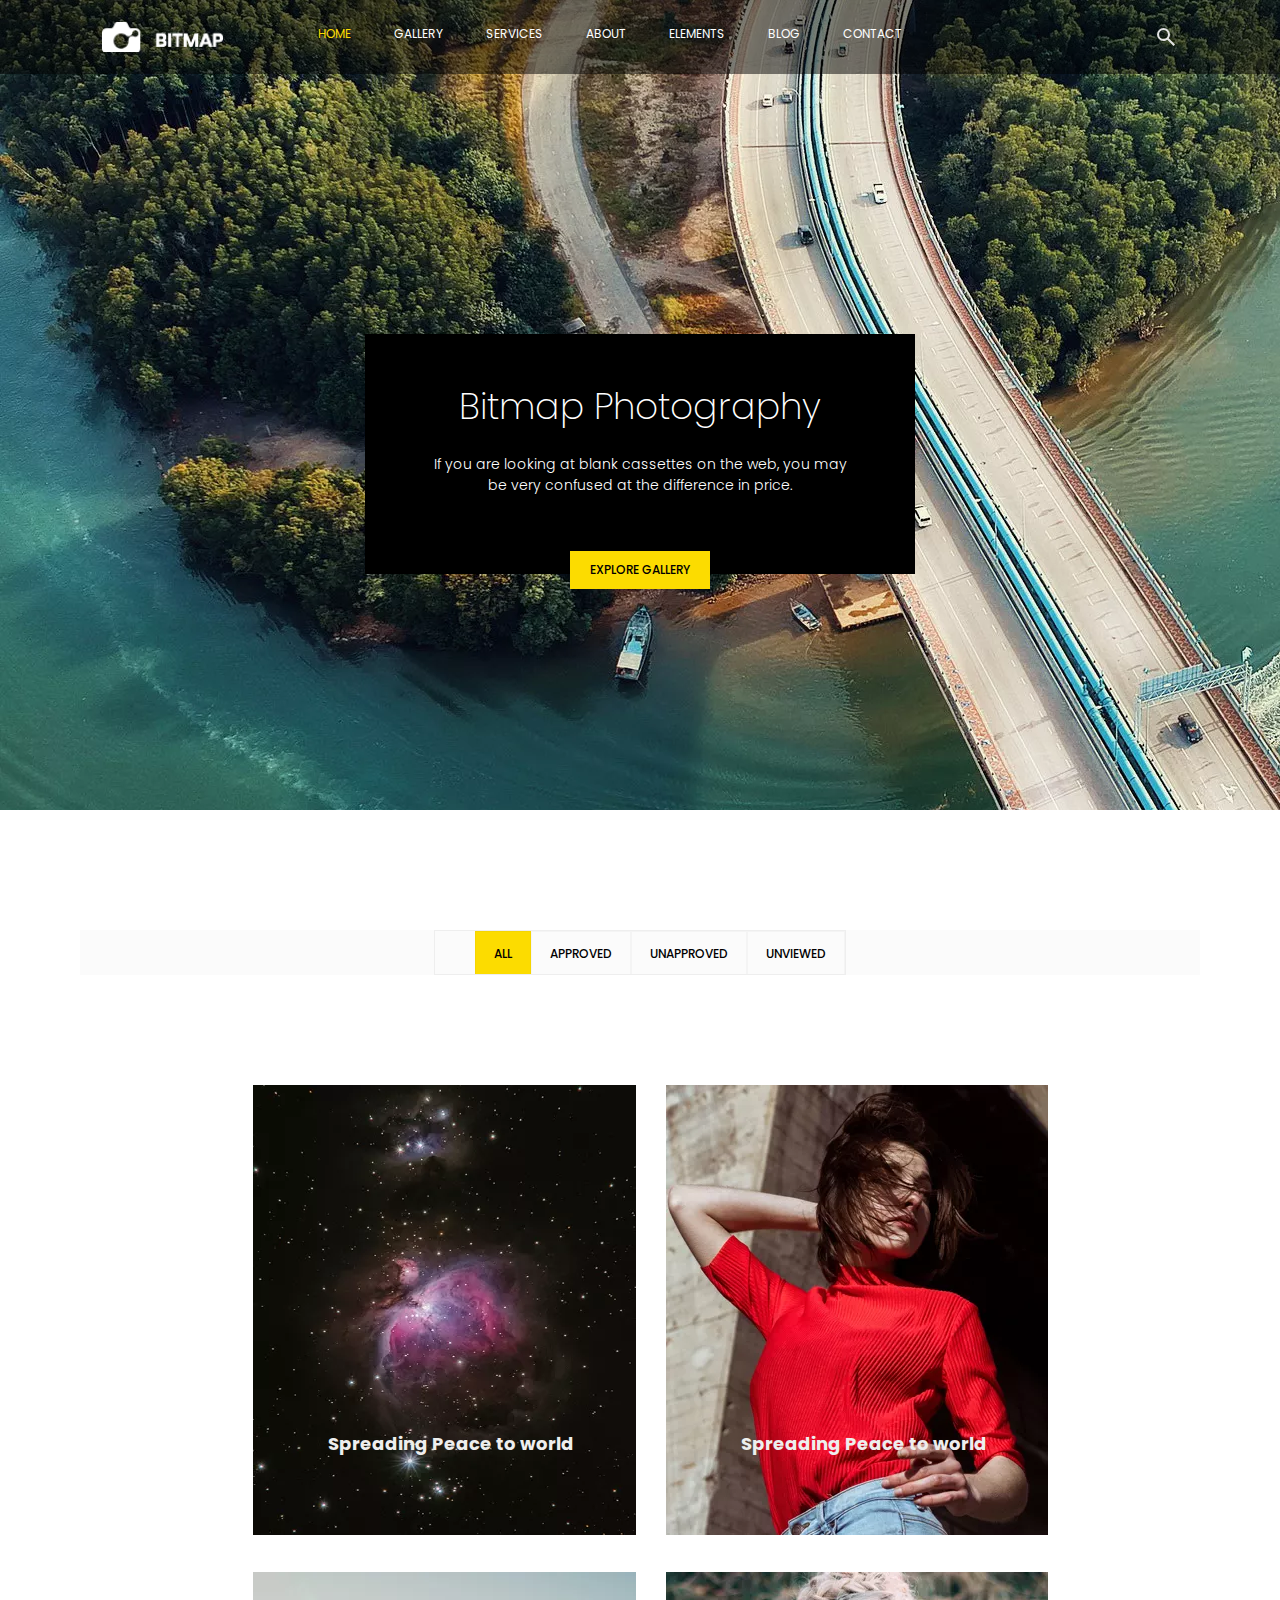
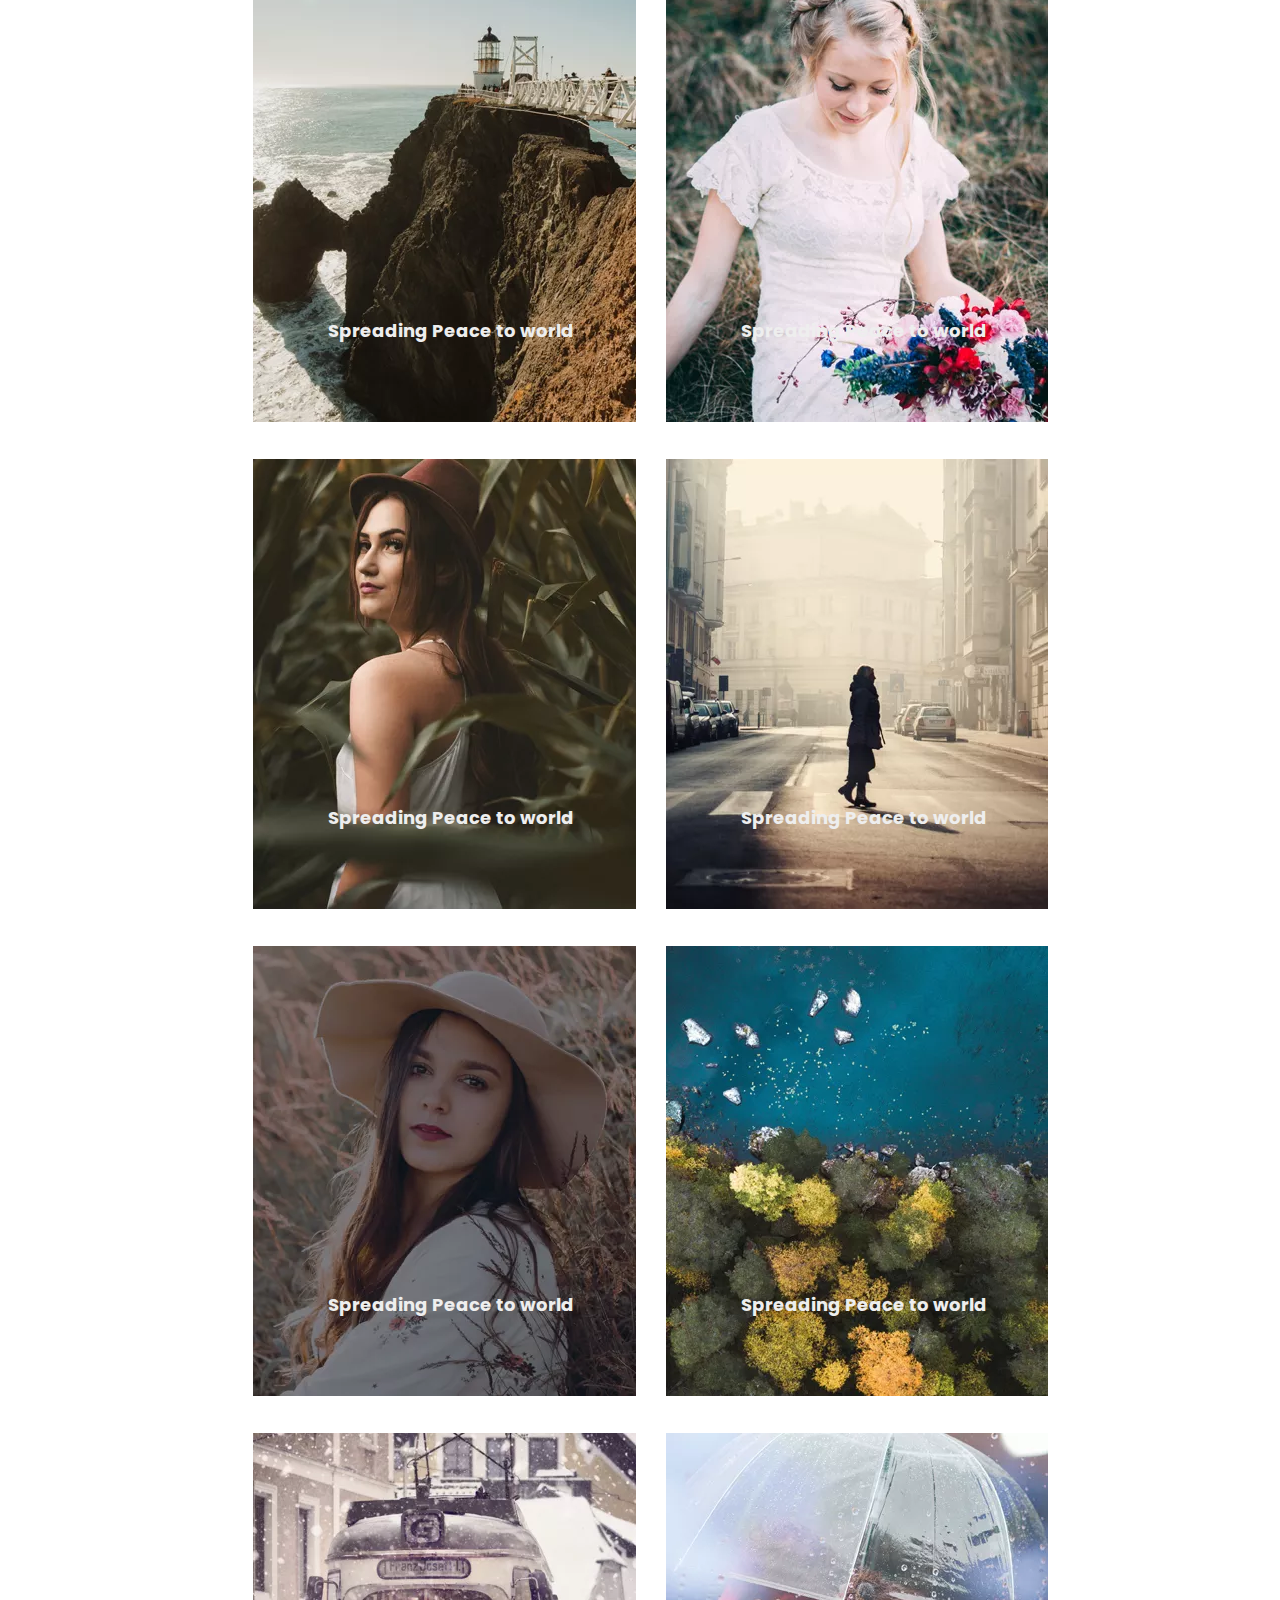
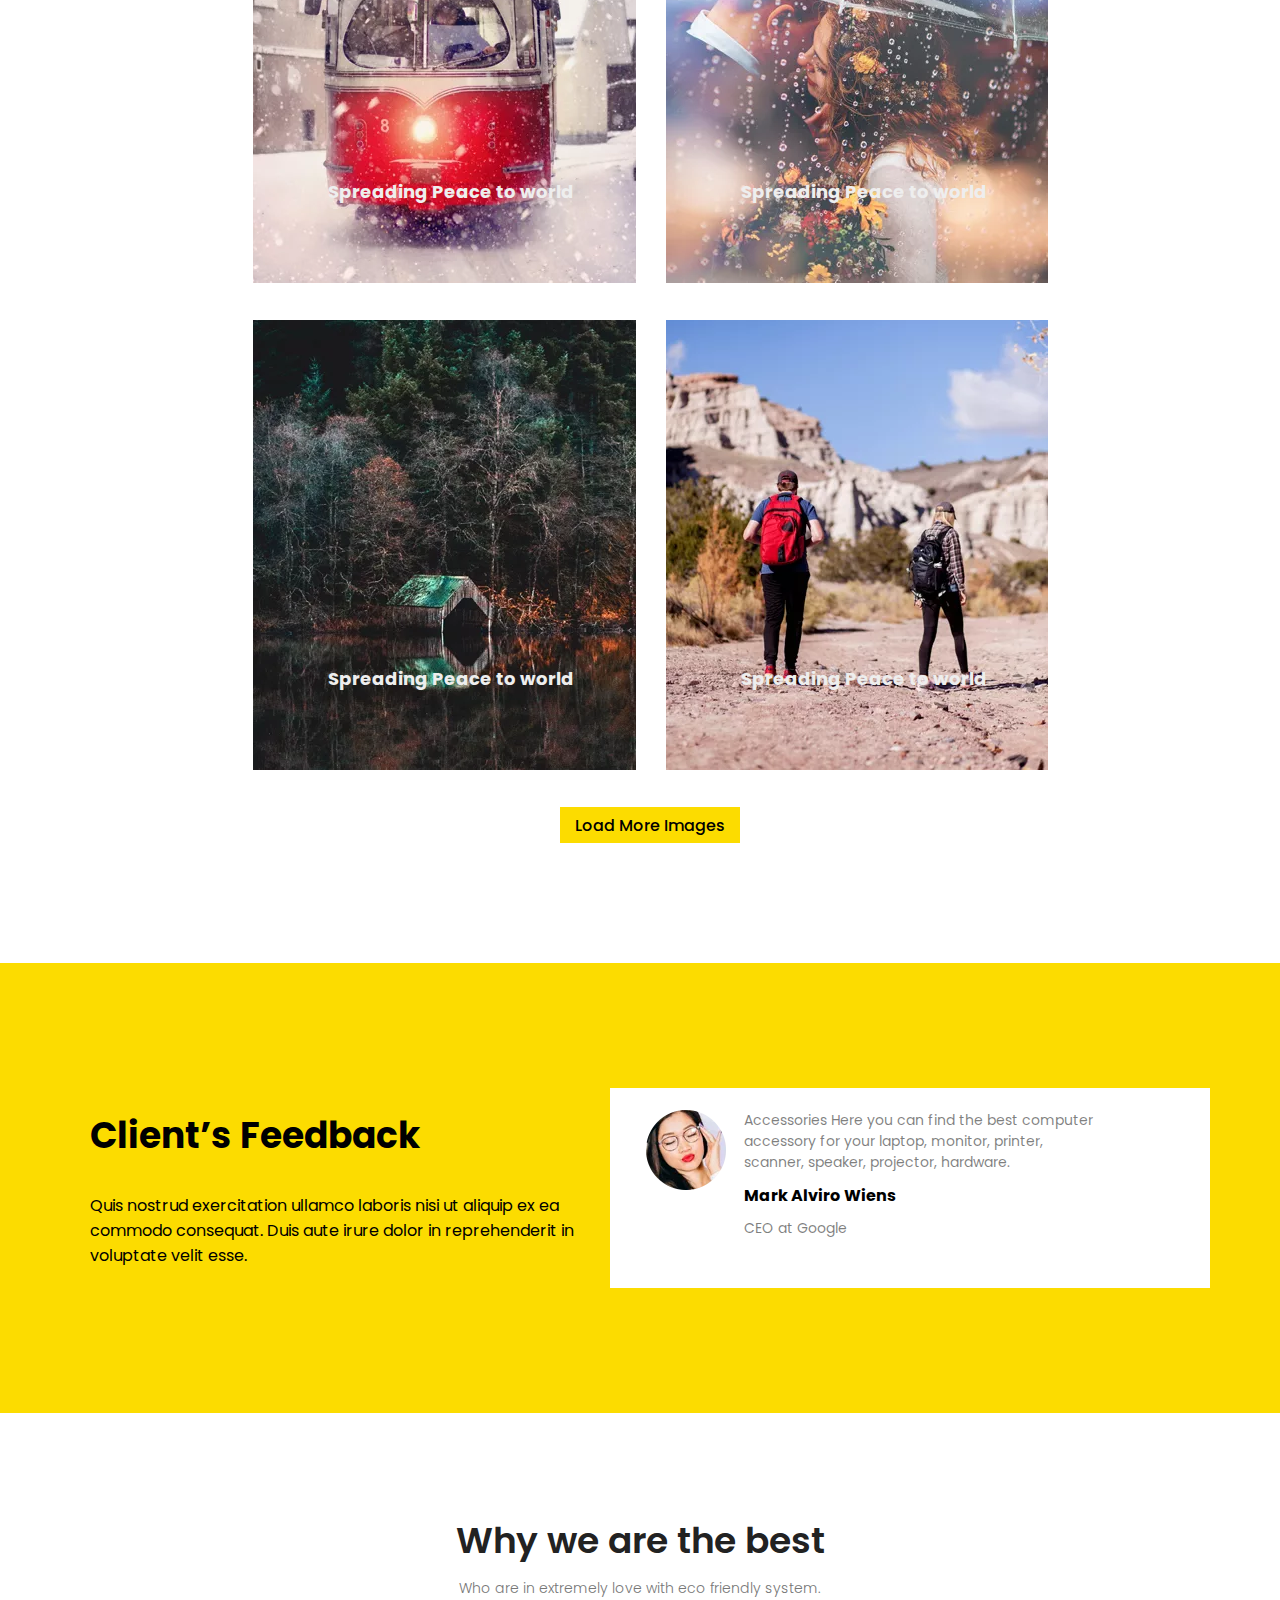
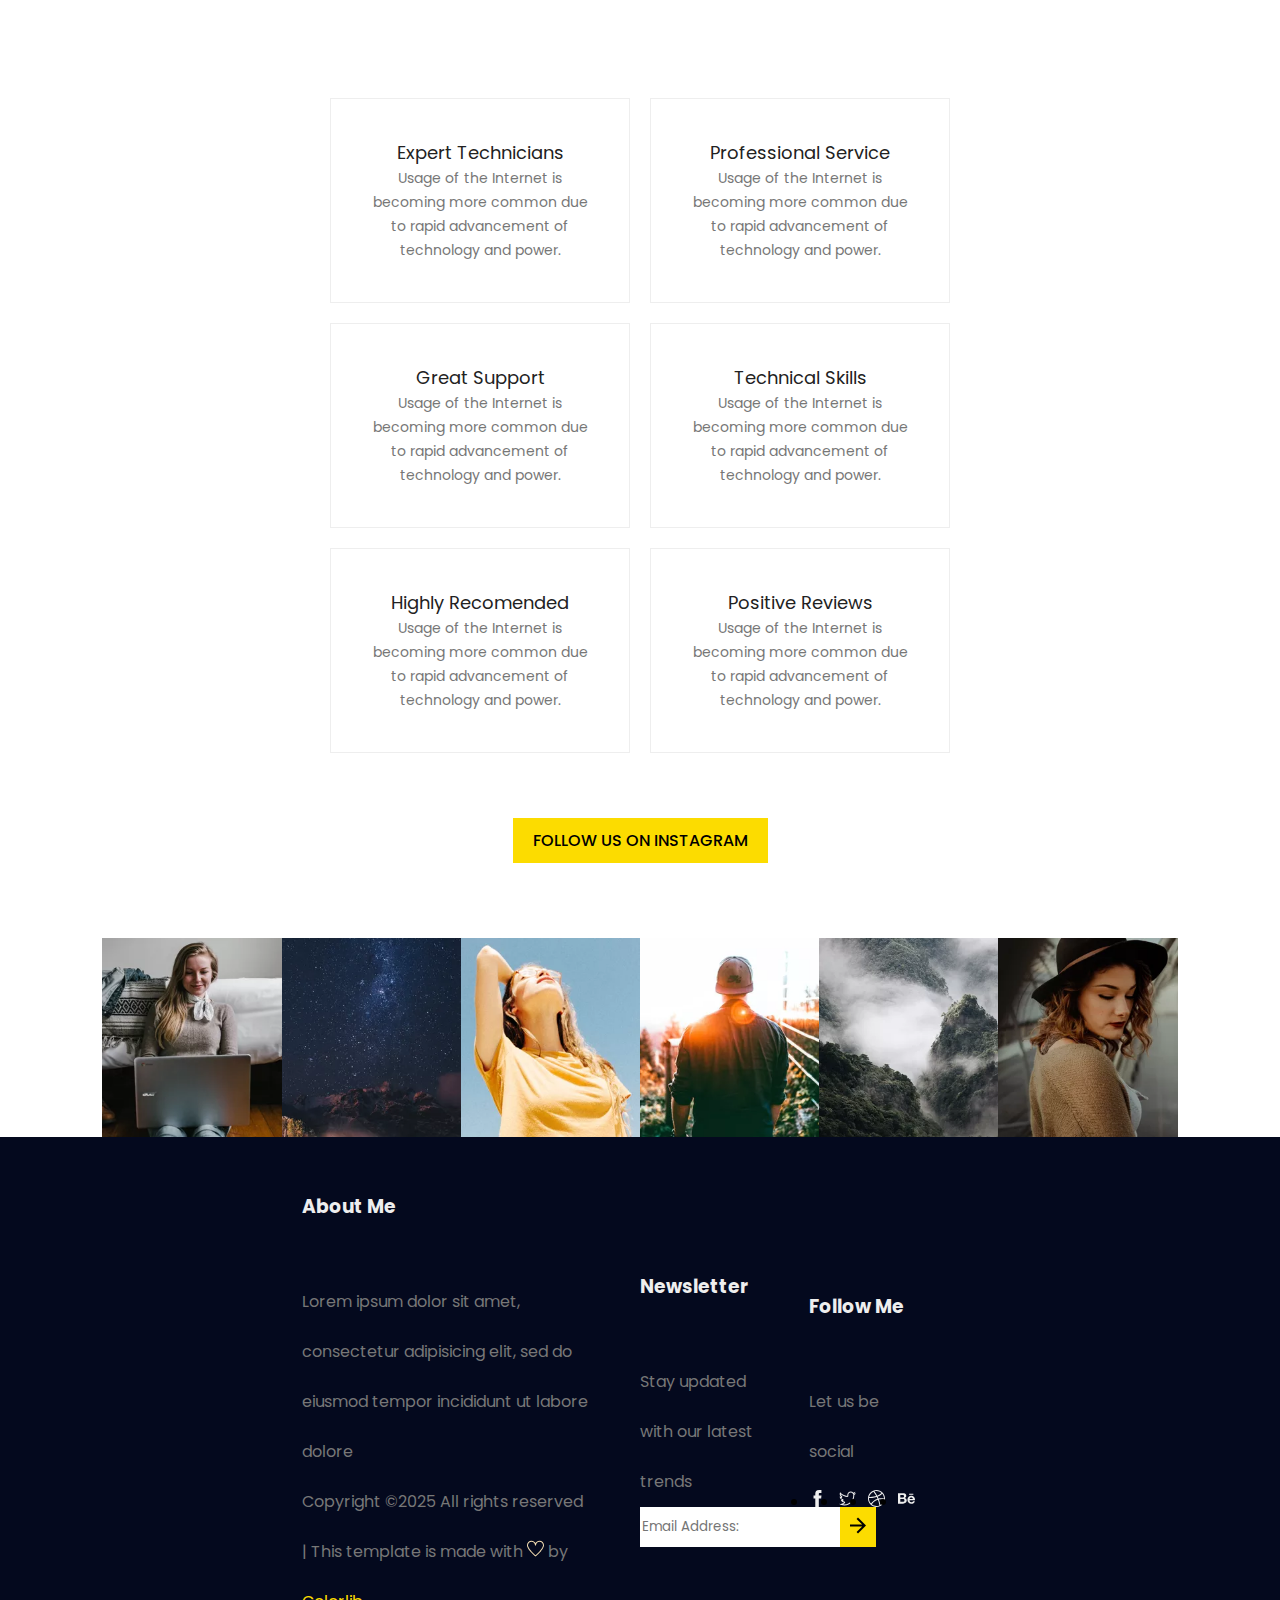
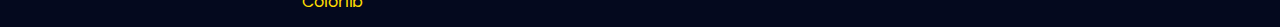
<file: display-flex/index.html>
<!DOCTYPE html>
<html lang="en">
<head>
    <meta charset="UTF-8">
    <meta name="viewport" content="width=device-width, initial-scale=1.0">
    <title>Document</title>
    <link rel="stylesheet" href="style.css">
    <link rel="preconnect" href="https://fonts.googleapis.com">
<link rel="preconnect" href="https://fonts.gstatic.com" crossorigin>
<link href="https://fonts.googleapis.com/css2?family=Poppins:ital,wght@0,100;0,200;0,300;0,400;0,500;0,600;0,700;0,800;0,900;1,100;1,200;1,300;1,400;1,500;1,600;1,700;1,800;1,900&display=swap" rel="stylesheet">
</head>
<body>
   <header class="cima"> 
        <nav class="navbar">
            <div class="container">
                <img class="logo" src="fotos/logo.png" alt="">
                <div class="containertexto">
                    <ul class="lista">
                        <li class="home">
                            <a href="index.html">Home</a>
                        </li>
                        <li class="itenslista">
                            <a href="">Gallery</a>
                        </li>
                        <li class="itenslista">
                            <a href="services.html">Services</a>
                        </li>
                        <li class="itenslista">
                            <a href="about.html">About</a>
                        </li>
                        <li class="itenslista">
                            <a href="">Elements</a>
                        </li>
                        <li class="blog">
                            <a href="">Blog</a>
                            
                        </li>
                        <li class="blog">
                            <a href="">COntact</a>
                            
                        </li>
                    </ul>
                    <svg xmlns="http://www.w3.org/2000/svg" height="24px" viewBox="0 -960 960 960" width="24px" fill="#e3e3e3"><path d="M784-120 532-372q-30 24-69 38t-83 14q-109 0-184.5-75.5T120-580q0-109 75.5-184.5T380-840q109 0 184.5 75.5T640-580q0 44-14 83t-38 69l252 252-56 56ZM380-400q75 0 127.5-52.5T560-580q0-75-52.5-127.5T380-760q-75 0-127.5 52.5T200-580q0 75 52.5 127.5T380-400Z"/></svg>
                </div>
            </div>
        </nav>
        <div class="containermeio">
            <div class="banner">
                <h2 >Bitmap Photography</h2>
                <p >If you are looking at blank cassettes on the web, you may be very confused at the difference in price.</p>
                <a href="#" class="btn_amarelo">Explore Gallery</a>
            </div>
        </div>
   </header> 
   
        
    <section class="homegallery">
        <div class="container1">
            
                <ul class="gallery_filterlist">
                    <li class="active">
                        <a href="">All</a>
                    </li>
                    <li data-filter="ap">
                        <a href="">Approved</a>
                    </li>
                    <li data-filter="unp">
                        <a href="">Unapproved</a>
                    </li>
                    <li data-filter="unv">
                        <a href="">Unviewed</a>
                    </li>
                </ul>
        
            
        </div>
        <div class="containerbox">
            <div class="imgs">
                    <div class="imagens">
                        <img class="imgs1" src="fotos/gallery-1.jpg" alt=""> 
                        <a href="#"> 
                            <h4>Spreading Peace to world</h4>
                            <svg class="zoom" xmlns="http://www.w3.org/2000/svg" viewBox="0 -960 960 960" ><path d="M120-120v-320h80v184l504-504H520v-80h320v320h-80v-184L256-200h184v80H120Z"/></svg>
                        </a>
                    </div>

                    <div class="imagens">
                        <img class="imgs1" src="fotos/gallery-2.jpg" alt=""> 
                        <a href="#"> 
                            <h4>Spreading Peace to world</h4>
                            <svg class="zoom" xmlns="http://www.w3.org/2000/svg" viewBox="0 -960 960 960" ><path d="M120-120v-320h80v184l504-504H520v-80h320v320h-80v-184L256-200h184v80H120Z"/></svg>
                        </a>
                    </div>

                    <div class="imagens">
                        <img class="imgs1" src="fotos/gallery-3.jpg" alt=""> 
                        <a href="#"> 
                            <h4>Spreading Peace to world</h4>
                            <svg class="zoom" xmlns="http://www.w3.org/2000/svg" viewBox="0 -960 960 960" ><path d="M120-120v-320h80v184l504-504H520v-80h320v320h-80v-184L256-200h184v80H120Z"/></svg>
                        </a>
                    </div>

                    <div class="imagens">
                        <img class="imgs1" src="fotos/gallery-4.jpg" alt=""> 
                        <a href="#"> 
                            <h4>Spreading Peace to world</h4>
                            <svg class="zoom" xmlns="http://www.w3.org/2000/svg" viewBox="0 -960 960 960" ><path d="M120-120v-320h80v184l504-504H520v-80h320v320h-80v-184L256-200h184v80H120Z"/></svg>
                        </a>
                    </div>

                    <div class="imagens">
                        <img class="imgs1" src="fotos/gallery-5.jpg" alt=""> 
                        <a href="#"> 
                            <h4>Spreading Peace to world</h4>
                            <svg class="zoom" xmlns="http://www.w3.org/2000/svg" viewBox="0 -960 960 960" ><path d="M120-120v-320h80v184l504-504H520v-80h320v320h-80v-184L256-200h184v80H120Z"/></svg>
                        </a>
                    </div>
                    <div class="imagens">
                        <img class="imgs1" src="fotos/gallery-6.jpg" alt=""> 
                        <a href="#"> 
                            <h4>Spreading Peace to world</h4>
                            <svg class="zoom" xmlns="http://www.w3.org/2000/svg" viewBox="0 -960 960 960" ><path d="M120-120v-320h80v184l504-504H520v-80h320v320h-80v-184L256-200h184v80H120Z"/></svg>
                        </a>
                    </div>
                    <div class="imagens">
                        <img class="imgs1" src="fotos/gallery-7.jpg" alt=""> 
                        <a href="#"> 
                            <h4>Spreading Peace to world</h4>
                            <svg class="zoom" xmlns="http://www.w3.org/2000/svg" viewBox="0 -960 960 960" ><path d="M120-120v-320h80v184l504-504H520v-80h320v320h-80v-184L256-200h184v80H120Z"/></svg>
                        </a>
                    </div>
                    <div class="imagens">
                        <img class="imgs1" src="fotos/gallery-8.jpg" alt=""> 
                        <a href="#"> 
                            <h4>Spreading Peace to world</h4>
                            <svg class="zoom" xmlns="http://www.w3.org/2000/svg" viewBox="0 -960 960 960" ><path d="M120-120v-320h80v184l504-504H520v-80h320v320h-80v-184L256-200h184v80H120Z"/></svg>
                        </a>
                    </div>
                    <div class="imagens">
                        <img class="imgs1" src="fotos/gallery-9.jpg" alt=""> 
                        <a href="#"> 
                            <h4>Spreading Peace to world</h4>
                            <svg class="zoom" xmlns="http://www.w3.org/2000/svg" viewBox="0 -960 960 960" ><path d="M120-120v-320h80v184l504-504H520v-80h320v320h-80v-184L256-200h184v80H120Z"/></svg>
                        </a>
                    </div>
                    <div class="imagens">
                        <img class="imgs1" src="fotos/gallery-10.jpg" alt=""> 
                        <a href="#"> 
                            <h4>Spreading Peace to world</h4>
                            <svg class="zoom" xmlns="http://www.w3.org/2000/svg" viewBox="0 -960 960 960" ><path d="M120-120v-320h80v184l504-504H520v-80h320v320h-80v-184L256-200h184v80H120Z"/></svg>
                        </a>
                    </div>
                    <div class="imagens">
                        <img class="imgs1" src="fotos/gallery-11.jpg" alt=""> 
                        <a href="#"> 
                            <h4>Spreading Peace to world</h4>
                            <svg class="zoom" xmlns="http://www.w3.org/2000/svg" viewBox="0 -960 960 960" ><path d="M120-120v-320h80v184l504-504H520v-80h320v320h-80v-184L256-200h184v80H120Z"/></svg>
                        </a>
                    </div>
                    <div class="imagens">
                        <img class="imgs1" src="fotos/gallery-12.jpg" alt=""> 
                        <a href="#"> 
                            <h4>Spreading Peace to world</h4>
                            <svg class="zoom" xmlns="http://www.w3.org/2000/svg" viewBox="0 -960 960 960" ><path d="M120-120v-320h80v184l504-504H520v-80h320v320h-80v-184L256-200h184v80H120Z"/></svg>
                        </a>
                    </div>
                   
            </div>
            <a class="btn" href="">Load More Images</a>
        </div>
            
    </section>
    <section class="amarelo">
        <div class="texto">
            <h2>Client’s Feedback</h2>
            <p> Quis nostrud exercitation ullamco laboris nisi ut aliquip ex ea commodo consequat. Duis aute irure dolor in reprehenderit in voluptate velit esse.</p>
        </div>
        <div class="partezinha">
            
                <img class="test-1" src="fotos/test-1.png" alt="">
                <div class="divi">
                <p>Accessories Here you can find the best computer accessory for your laptop, monitor, printer, scanner, speaker, projector, hardware.</p>
                <h4>Mark Alviro Wiens</h4>
                <p>CEO at Google</p>
            </div>
        </div>
    </section>
    <section class="servicearea">
        <div class="cont1">
            <div class="cima1">
                <h2>Why we are the best</h2>
                <p>Who are in extremely love with eco friendly system.</p>
            </div>
            <div class="meio">
                    <div class="quadrado1">
                        <a href="#">Expert Technicians</a>
                        <p>Usage of the Internet is becoming more common due to rapid advancement of technology and power.</p>
                    </div>
                    <div class="quadrado1">
                        <a href="#">Professional Service</a>
                        <p>Usage of the Internet is becoming more common due to rapid advancement of technology and power.</p>
                    </div>
                    <div class="quadrado1">
                        <a href="#">Great Support</a>
                        <p>Usage of the Internet is becoming more common due to rapid advancement of technology and power.</p>
                    </div>

                    <div class="quadrado1">
                        <a href="#">Technical Skills</a>
                        <p>Usage of the Internet is becoming more common due to rapid advancement of technology and power.</p>
                    </div>
                    <div class="quadrado1">
                        <a href="#">Highly Recomended</a>
                        <p>Usage of the Internet is becoming more common due to rapid advancement of technology and power.</p>
                    </div>
                    <div class="quadrado1">
                        <a href="#">Positive Reviews</a>
                        <p>Usage of the Internet is becoming more common due to rapid advancement of technology and power.</p>
                    </div>
            </div>
        </div>
        <div class="btn_amarelo1">
            <a href="#"> FOLLOW US ON INSTAGRAM</a>
        </div>
        <div class="cont2">
                <a href="">
                    <img class="imgrodape" src="fotos/ins-1.jpg" alt="">
                </a>
                 <a href="">
                    <img class="imgrodape" src="fotos/ins-2.jpg" alt="">
                </a>
                 <a href="">
                    <img class="imgrodape" src="fotos/ins-3.jpg" alt="">
                </a>
                 <a href="">
                    <img class="imgrodape" src="fotos/ins-4.jpg" alt="">
                </a>
                 <a href="">
                    <img class="imgrodape" src="fotos/ins-5.jpg" alt="">
                </a>

                 <a href="">
                    <img class="imgrodape" src="fotos/ins-6.jpg" alt="">
                </a>
        </div>
    </section>
    <footer class="rodape">
        <div class="container4">
            <div class="menores">
                <h3>About Me</h3>
                <p class="p1">Lorem ipsum dolor sit amet, consectetur adipisicing elit, sed do eiusmod tempor incididunt ut labore dolore </p>
                <p class="p2">Copyright ©2025 All rights reserved | This template is made with
                    <a class="coracao" href=""><i><svg version="1.1" xmlns="http://www.w3.org/2000/svg" xmlns:xlink="http://www.w3.org/1999/xlink" width="17" height="17" viewBox="0 0 17 17">
<g>
</g>
	<path d="M12.5 0.658c-1.739 0-3.251 0.992-4 2.439-0.749-1.447-2.261-2.439-4-2.439-2.481 0-4.5 2.019-4.5 4.5 0 0.343 0.048 0.699 0.154 1.118l0.109 0.351c1.432 4.354 7.659 9.393 7.924 9.604l0.313 0.252 0.313-0.252c0.282-0.227 6.926-5.598 7.927-9.614l0.112-0.368c0.101-0.402 0.148-0.749 0.148-1.091 0-2.481-2.019-4.5-4.5-4.5zM15.889 5.98l-0.113 0.37c-0.809 3.246-5.946 7.727-7.276 8.843-1.282-1.083-6.122-5.337-7.285-8.872l-0.1-0.316c-0.077-0.311-0.115-0.588-0.115-0.847 0-1.93 1.57-3.5 3.5-3.5s3.5 1.571 3.5 3.5v0.252h1v-0.252c0-1.93 1.57-3.5 3.5-3.5s3.5 1.57 3.5 3.5c0 0.258-0.038 0.527-0.111 0.822z"  />
</svg></i></a> by <a class="colorib" href="https://colorlib.com/">Colorlib</a>
            </div>
            <div class="menores1"> 
                <h3>Newsletter</h3>
                <p>Stay updated with our latest trends</p>
                <div class="containerrodape">

                
                <input class="imput" type="text" placeholder="Email Address:">
                <button class="btn1">
                    <svg class="seta" xmlns="http://www.w3.org/2000/svg" height="24px" viewBox="0 -960 960 960" width="24px" ><path d="M647-440H160v-80h487L423-744l57-56 320 320-320 320-57-56 224-224Z"/></svg>
                </button>
                </div>
            </div>
            <div  class="menores1">
                <h3>Follow Me</h3>
                <p>Let us be social</p>
                <ul class="list">
                <li>

                   <a href=""><i class="insta"><svg version="1.1" xmlns="http://www.w3.org/2000/svg" xmlns:xlink="http://www.w3.org/1999/xlink" width="17" height="17" viewBox="0 0 17 17">
<g>
</g>
	<path d="M12.461 5.57l-0.309 2.93h-2.342v8.5h-3.518v-8.5h-1.753v-2.93h1.753v-1.764c0-2.383 0.991-3.806 3.808-3.806h2.341v2.93h-1.465c-1.093 0-1.166 0.413-1.166 1.176v1.464h2.651z"  />
</svg></i></a>
                </li>
                <li>
                    <a href=""><i class="insta"><svg version="1.1" xmlns="http://www.w3.org/2000/svg" xmlns:xlink="http://www.w3.org/1999/xlink" width="17" height="17" viewBox="0 0 17 17">
<g>
</g>
	<path d="M17 3.236c-0.626 0.27-1.305 0.464-2.007 0.539 0.723-0.431 1.273-1.11 1.532-1.919-0.669 0.399-1.424 0.69-2.211 0.841-0.636-0.68-1.542-1.1-2.545-1.1-1.931 0-3.484 1.564-3.484 3.483 0 0.27 0.033 0.54 0.086 0.799-2.891-0.15-5.469-1.531-7.184-3.646-0.302 0.517-0.475 1.111-0.475 1.759 0 1.208 0.615 2.275 1.553 2.901-0.571-0.022-1.111-0.184-1.575-0.442 0 0.010 0 0.032 0 0.043 0 1.692 1.197 3.095 2.794 3.419-0.291 0.075-0.604 0.118-0.917 0.118-0.226 0-0.442-0.021-0.657-0.054 0.442 1.381 1.726 2.384 3.257 2.417-1.198 0.938-2.697 1.488-4.326 1.488-0.291 0-0.561-0.010-0.841-0.042 1.543 0.992 3.376 1.564 5.351 1.564 6.407 0 9.913-5.307 9.913-9.912 0-0.152 0-0.302-0.010-0.454 0.678-0.496 1.271-1.112 1.746-1.802zM14.263 5.491c0 3.701-2.765 8.912-8.913 8.912-0.492 0-0.979-0.040-1.458-0.118 0.67-0.276 1.305-0.646 1.891-1.104 0.333-0.26 0.466-0.702 0.332-1.103-0.134-0.401-0.505-0.675-0.928-0.684-0.545-0.011-1.055-0.197-1.467-0.509 0.004-0.001 0.008-0.002 0.012-0.003 0.452-0.116 0.763-0.528 0.751-0.994-0.011-0.467-0.343-0.862-0.8-0.955-0.652-0.132-1.203-0.516-1.559-1.046 0.035 0.002 0.069 0.004 0.104 0.005 0.013 0 0.025 0 0.038 0 0.432 0 0.817-0.278 0.951-0.692 0.138-0.426-0.024-0.891-0.397-1.14-0.63-0.42-1.030-1.096-1.098-1.841 1.824 1.582 4.146 2.531 6.597 2.658 0.017 0.001 0.035 0.001 0.052 0.001 0.291 0 0.568-0.127 0.759-0.349 0.202-0.235 0.283-0.551 0.22-0.854-0.044-0.209-0.066-0.41-0.066-0.595 0-1.369 1.114-2.483 2.484-2.483 0.698 0 1.342 0.278 1.815 0.784 0.116 0.124 0.261 0.215 0.417 0.266-0.019 0.146-0.006 0.297 0.043 0.444 0.063 0.191 0.18 0.352 0.33 0.47-0.089 0.164-0.132 0.353-0.119 0.544 0.010 0.129 0.009 0.257 0.009 0.386z"  />
</svg></i></a>
                </li>
                <li>
                    <a href=""><i class="insta"><svg version="1.1" xmlns="http://www.w3.org/2000/svg" xmlns:xlink="http://www.w3.org/1999/xlink" width="17" height="17" viewBox="0 0 17 17">
<g>
</g>
	<path d="M8.5 0c-4.694 0-8.5 3.806-8.5 8.5s3.806 8.5 8.5 8.5 8.5-3.806 8.5-8.5-3.806-8.5-8.5-8.5zM15.994 8.621c-2.075-0.456-3.896-0.423-5.469-0.092-0.251-0.627-0.536-1.273-0.849-1.93 1.681-0.648 3.292-1.586 4.548-2.934 1.106 1.308 1.776 2.994 1.776 4.835 0 0.041-0.006 0.080-0.006 0.121zM13.523 2.947c-1.16 1.257-2.688 2.135-4.297 2.74-0.76-1.468-1.69-2.96-2.814-4.385 0.664-0.193 1.363-0.302 2.088-0.302 1.934 0 3.692 0.742 5.023 1.947zM5.43 1.665c1.133 1.397 2.062 2.884 2.828 4.353-2.974 0.92-5.966 1.028-7.114 1.030 0.474-2.407 2.104-4.4 4.286-5.383zM1 8.5c0-0.151 0.014-0.3 0.022-0.449 0.065 0.001 0.134 0.001 0.212 0.001 1.306 0 4.402-0.125 7.482-1.114 0.3 0.625 0.578 1.245 0.82 1.844-3.605 1.101-5.736 3.705-6.513 4.826-1.251-1.34-2.023-3.133-2.023-5.108zM3.758 14.304c0.596-0.901 2.601-3.518 6.145-4.57 0.961 2.598 1.405 4.744 1.566 5.651-0.911 0.394-1.914 0.615-2.969 0.615-1.798 0-3.449-0.637-4.742-1.696zM12.4 14.894c-0.198-1.063-0.636-3.042-1.503-5.405 1.444-0.28 3.109-0.288 5.008 0.145-0.341 2.226-1.658 4.129-3.505 5.26z" 
     />
</svg>
</i></a>
                </li>
                <li>
                    <a href=""><i ><svg class="insta1" xmlns="http://www.w3.org/2000/svg" viewBox="0 0 576 512"><!--!Font Awesome Free 6.7.2 by @fontawesome - https://fontawesome.com License - https://fontawesome.com/license/free Copyright 2025 Fonticons, Inc.--><path d="M232 237.2c31.8-15.2 48.4-38.2 48.4-74 0-70.6-52.6-87.8-113.3-87.8H0v354.4h171.8c64.4 0 124.9-30.9 124.9-102.9 0-44.5-21.1-77.4-64.7-89.7zM77.9 135.9H151c28.1 0 53.4 7.9 53.4 40.5 0 30.1-19.7 42.2-47.5 42.2h-79v-82.7zm83.3 233.7H77.9V272h84.9c34.3 0 56 14.3 56 50.6 0 35.8-25.9 47-57.6 47zm358.5-240.7H376V94h143.7v34.9zM576 305.2c0-75.9-44.4-139.2-124.9-139.2-78.2 0-131.3 58.8-131.3 135.8 0 79.9 50.3 134.7 131.3 134.7 61.3 0 101-27.6 120.1-86.3H509c-6.7 21.9-34.3 33.5-55.7 33.5-41.3 0-63-24.2-63-65.3h185.1c.3-4.2 .6-8.7 .6-13.2zM390.4 274c2.3-33.7 24.7-54.8 58.5-54.8 35.4 0 53.2 20.8 56.2 54.8H390.4z"/></svg></i></a>
                </li>
                </ul>
            </div>

        </div>
    </footer>
</body>
</html>
</file>
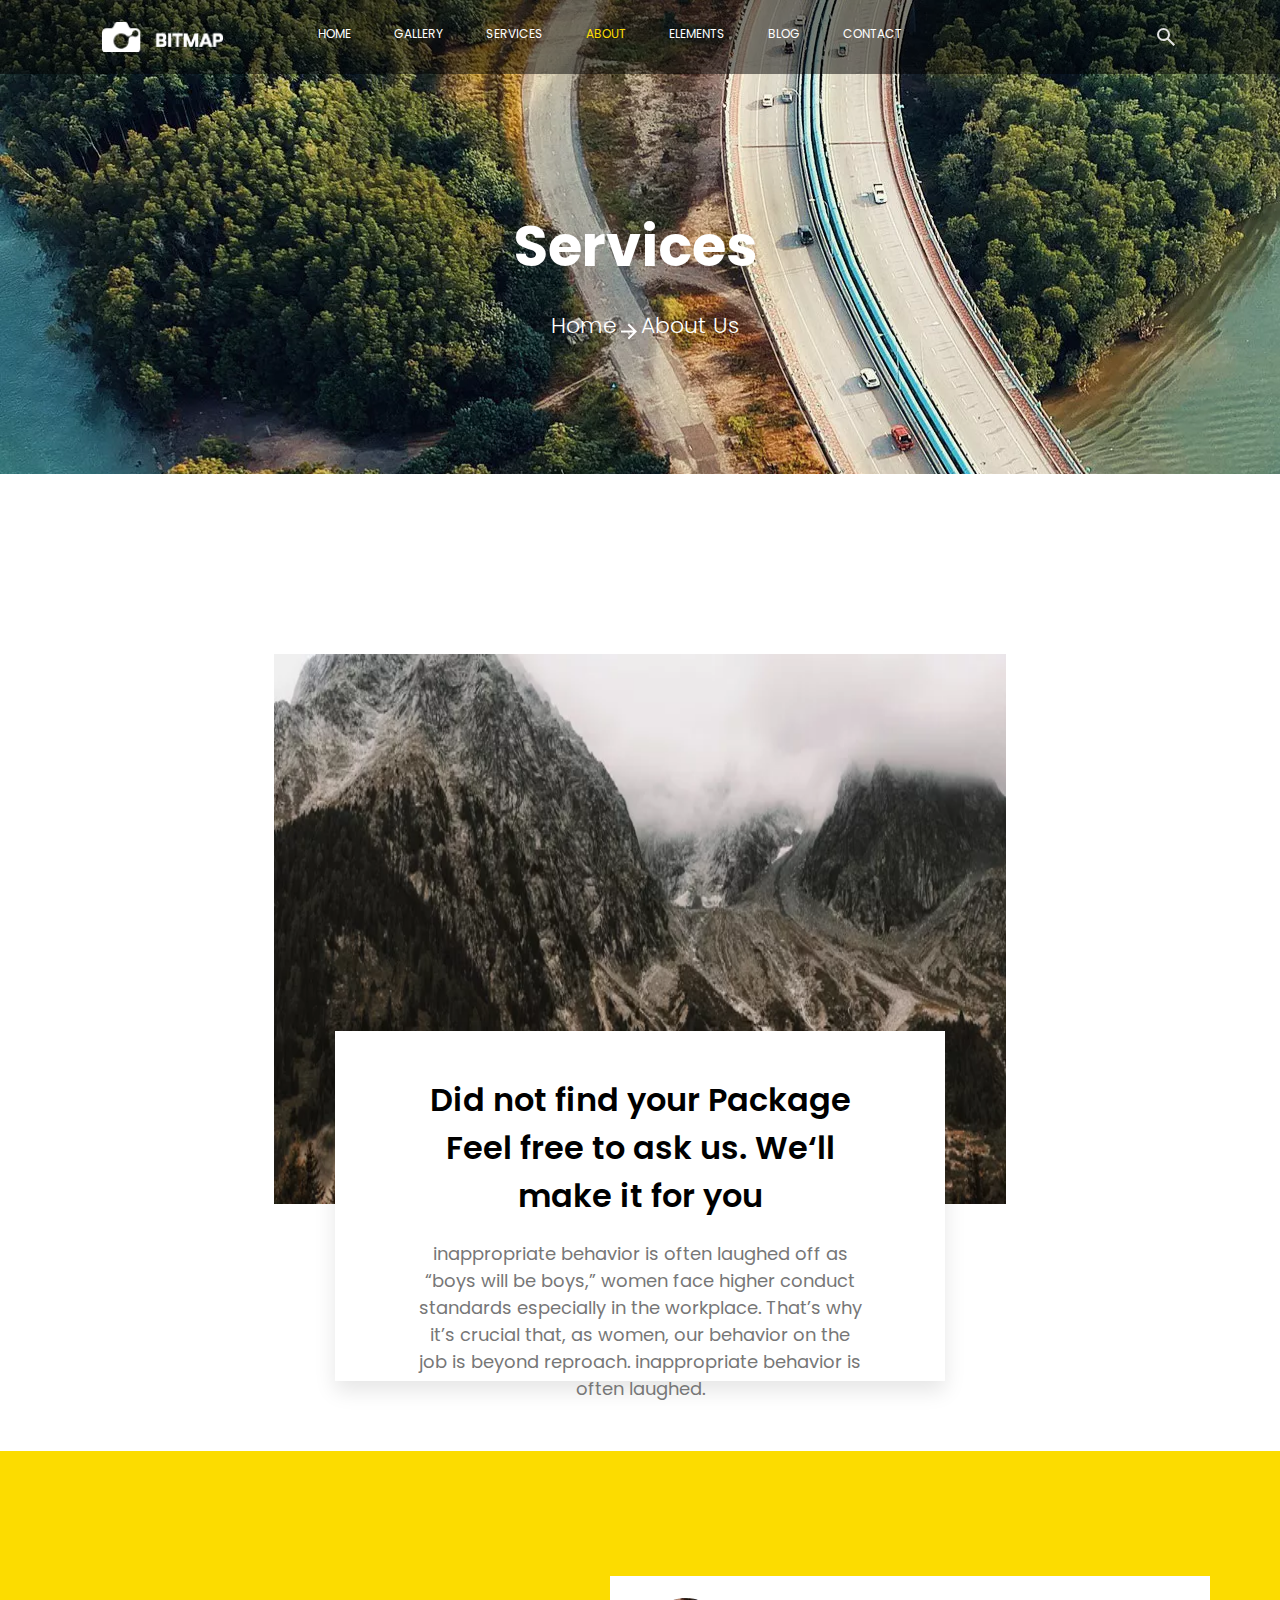
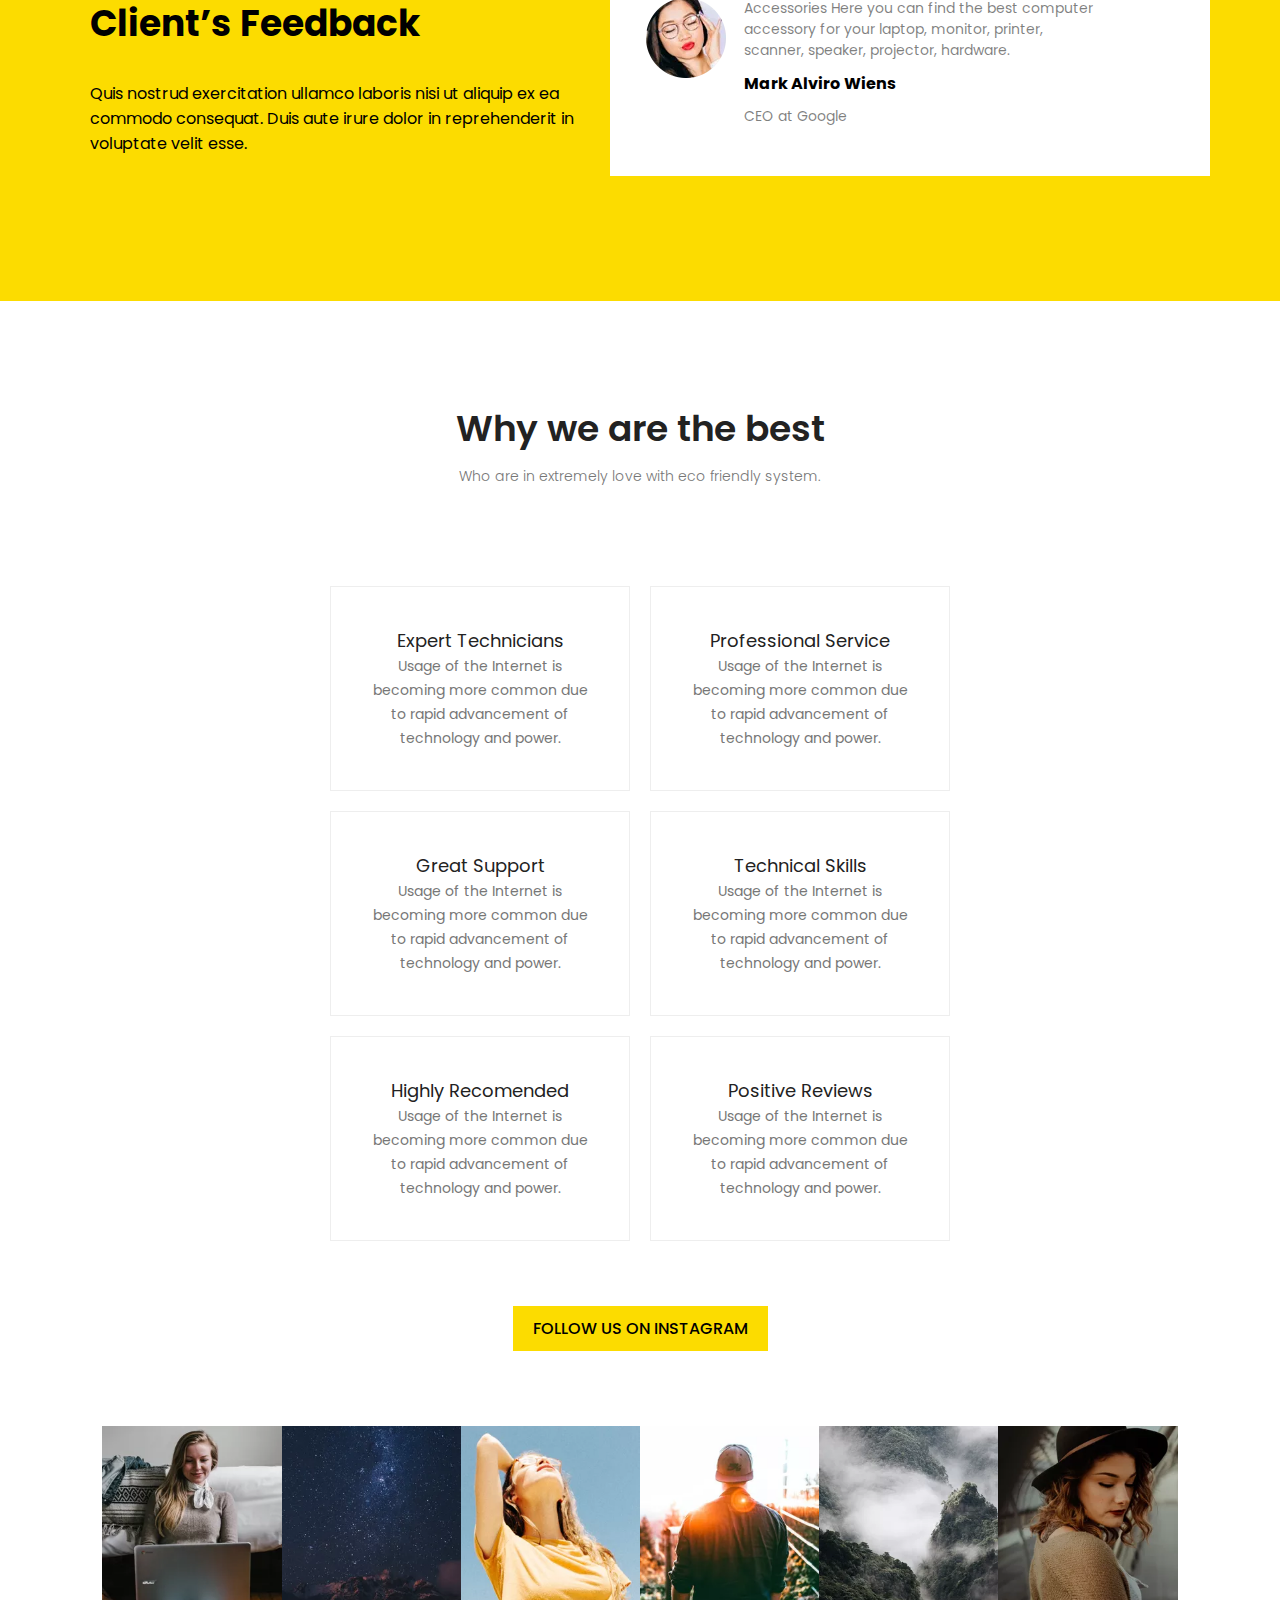
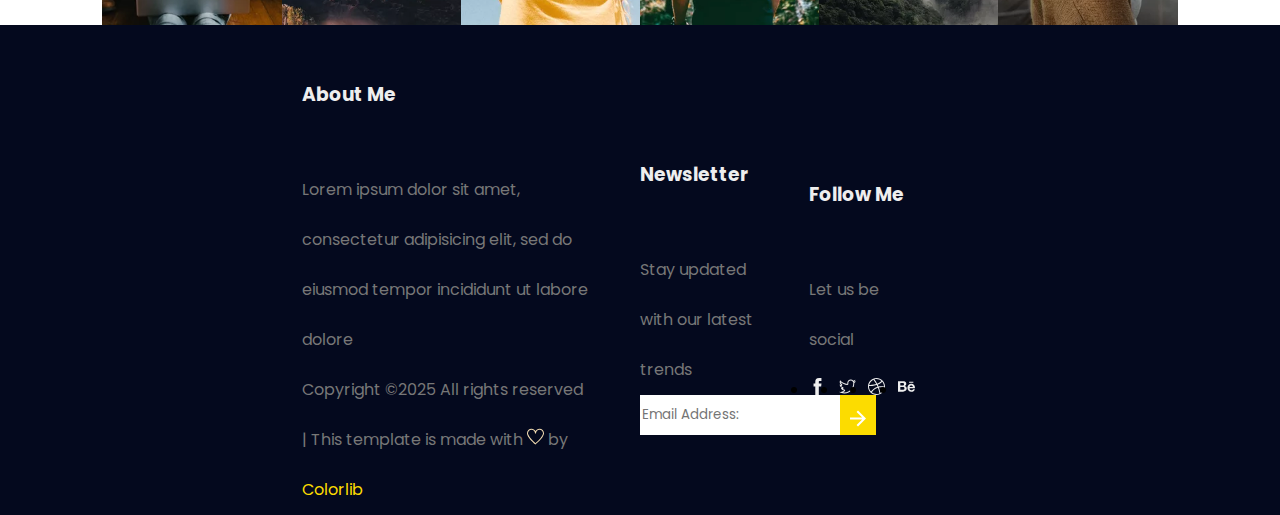
<file: display-flex/about.html>
<!DOCTYPE html>
<html lang="en">
<head>
    <meta charset="UTF-8">
    <meta name="viewport" content="width=device-width, initial-scale=1.0">
    <title>Document</title>
    <link rel="stylesheet" href="about.css">
     <link rel="preconnect" href="https://fonts.googleapis.com">
<link rel="preconnect" href="https://fonts.gstatic.com" crossorigin>
<link href="https://fonts.googleapis.com/css2?family=Poppins:ital,wght@0,100;0,200;0,300;0,400;0,500;0,600;0,700;0,800;0,900;1,100;1,200;1,300;1,400;1,500;1,600;1,700;1,800;1,900&display=swap" rel="stylesheet">
</head>
<body>
    <header class="cima"> 
        <nav class="navbar">
            <div class="container">
                <img class="logo" src="fotos/logo.png" alt="">
                <div class="containertexto">
                    <ul class="lista">
                        <li class="">
                            <a href="index.html">Home</a>
                        </li>
                        <li class="itenslista">
                            <a href="">Gallery</a>
                        </li>
                        <li class="itenslista">
                            <a href="services.html">Services</a>
                        </li>
                        <li class="home">
                            <a href="">About</a>
                        </li>
                        <li class="itenslista">
                            <a href="">Elements</a>
                        </li>
                        <li class="blog">
                            <a href="">Blog</a>
                            
                        </li>
                        <li class="blog">
                            <a href="">COntact</a>
                            
                        </li>
                    </ul>
                    <svg xmlns="http://www.w3.org/2000/svg" height="24px" viewBox="0 -960 960 960" width="24px" fill="#e3e3e3"><path d="M784-120 532-372q-30 24-69 38t-83 14q-109 0-184.5-75.5T120-580q0-109 75.5-184.5T380-840q109 0 184.5 75.5T640-580q0 44-14 83t-38 69l252 252-56 56ZM380-400q75 0 127.5-52.5T560-580q0-75-52.5-127.5T380-760q-75 0-127.5 52.5T200-580q0 75 52.5 127.5T380-400Z"/></svg>
                </div>
            </div>
        </nav>
        <div class="containermeio">
            <div class="banner">
                <div>
                    <h2 >Services</h2>

                </div>
                
                <div class="row">
                    <a class="services" href="">Home <i><svg class="seta" xmlns="http://www.w3.org/2000/svg" height="24px" viewBox="0 -960 960 960" width="24px" ><path d="M647-440H160v-80h487L423-744l57-56 320 320-320 320-57-56 224-224Z"/></svg></i> About Us</a>                
                   
                    
                </div>
                
            </div>
        </div>
   </header> 
   <section class="imgzinha">
        <div class="container5">
            <div class="lugardaimg">
                <img class="imagem" src="fotos/find-1.jpg.webp" alt="">
                <div class="btnimg">
                    <h4>Did not find your Package Feel free to ask us. We‘ll make it for you</h4>
                    <p>inappropriate behavior is often laughed off as “boys will be boys,” women face higher conduct standards especially in the workplace. That’s why it’s crucial that, as women, our behavior on the job is beyond reproach. inappropriate behavior is often laughed.</p>
                </div>
            </div>
        </div>
   </section>
     <section class="amarelo">
        <div class="texto">
            <h2>Client’s Feedback</h2>
            <p> Quis nostrud exercitation ullamco laboris nisi ut aliquip ex ea commodo consequat. Duis aute irure dolor in reprehenderit in voluptate velit esse.</p>
        </div>
        <div class="partezinha">
            
                <img class="test-1" src="fotos/test-1.png" alt="">
                <div class="divi">
                <p>Accessories Here you can find the best computer accessory for your laptop, monitor, printer, scanner, speaker, projector, hardware.</p>
                <h4>Mark Alviro Wiens</h4>
                <p>CEO at Google</p>
            </div>
        </div>
    </section>
    <section class="servicearea">
        <div class="cont1">
            <div class="cima1">
                <h2>Why we are the best</h2>
                <p>Who are in extremely love with eco friendly system.</p>
            </div>
            <div class="meio">
                    <div class="quadrado1">
                        <a href="#">Expert Technicians</a>
                        <p>Usage of the Internet is becoming more common due to rapid advancement of technology and power.</p>
                    </div>
                    <div class="quadrado1">
                        <a href="#">Professional Service</a>
                        <p>Usage of the Internet is becoming more common due to rapid advancement of technology and power.</p>
                    </div>
                    <div class="quadrado1">
                        <a href="#">Great Support</a>
                        <p>Usage of the Internet is becoming more common due to rapid advancement of technology and power.</p>
                    </div>

                    <div class="quadrado1">
                        <a href="#">Technical Skills</a>
                        <p>Usage of the Internet is becoming more common due to rapid advancement of technology and power.</p>
                    </div>
                    <div class="quadrado1">
                        <a href="#">Highly Recomended</a>
                        <p>Usage of the Internet is becoming more common due to rapid advancement of technology and power.</p>
                    </div>
                    <div class="quadrado1">
                        <a href="#">Positive Reviews</a>
                        <p>Usage of the Internet is becoming more common due to rapid advancement of technology and power.</p>
                    </div>
            </div>
        </div>
        <div class="btn_amarelo1">
            <a href="#"> FOLLOW US ON INSTAGRAM</a>
        </div>
        <div class="cont2">
                <a href="">
                    <img class="imgrodape" src="fotos/ins-1.jpg" alt="">
                </a>
                 <a href="">
                    <img class="imgrodape" src="fotos/ins-2.jpg" alt="">
                </a>
                 <a href="">
                    <img class="imgrodape" src="fotos/ins-3.jpg" alt="">
                </a>
                 <a href="">
                    <img class="imgrodape" src="fotos/ins-4.jpg" alt="">
                </a>
                 <a href="">
                    <img class="imgrodape" src="fotos/ins-5.jpg" alt="">
                </a>

                 <a href="">
                    <img class="imgrodape" src="fotos/ins-6.jpg" alt="">
                </a>
        </div>
    </section>
    <footer class="rodape">
        <div class="container4">
            <div class="menores">
                <h3>About Me</h3>
                <p class="p1">Lorem ipsum dolor sit amet, consectetur adipisicing elit, sed do eiusmod tempor incididunt ut labore dolore </p>
                <p class="p2">Copyright ©2025 All rights reserved | This template is made with
                    <a class="coracao" href=""><i><svg version="1.1" xmlns="http://www.w3.org/2000/svg" xmlns:xlink="http://www.w3.org/1999/xlink" width="17" height="17" viewBox="0 0 17 17">
<g>
</g>
	<path d="M12.5 0.658c-1.739 0-3.251 0.992-4 2.439-0.749-1.447-2.261-2.439-4-2.439-2.481 0-4.5 2.019-4.5 4.5 0 0.343 0.048 0.699 0.154 1.118l0.109 0.351c1.432 4.354 7.659 9.393 7.924 9.604l0.313 0.252 0.313-0.252c0.282-0.227 6.926-5.598 7.927-9.614l0.112-0.368c0.101-0.402 0.148-0.749 0.148-1.091 0-2.481-2.019-4.5-4.5-4.5zM15.889 5.98l-0.113 0.37c-0.809 3.246-5.946 7.727-7.276 8.843-1.282-1.083-6.122-5.337-7.285-8.872l-0.1-0.316c-0.077-0.311-0.115-0.588-0.115-0.847 0-1.93 1.57-3.5 3.5-3.5s3.5 1.571 3.5 3.5v0.252h1v-0.252c0-1.93 1.57-3.5 3.5-3.5s3.5 1.57 3.5 3.5c0 0.258-0.038 0.527-0.111 0.822z"  />
</svg></i></a> by <a class="colorib" href="https://colorlib.com/">Colorlib</a>
            </div>
            <div class="menores1"> 
                <h3>Newsletter</h3>
                <p>Stay updated with our latest trends</p>
                <div class="containerrodape">

                
                <input class="imput" type="text" placeholder="Email Address:">
                <button class="btn1">
                    <svg class="seta" xmlns="http://www.w3.org/2000/svg" height="24px" viewBox="0 -960 960 960" width="24px" ><path d="M647-440H160v-80h487L423-744l57-56 320 320-320 320-57-56 224-224Z"/></svg>
                </button>
                </div>
            </div>
            <div  class="menores1">
                <h3>Follow Me</h3>
                <p>Let us be social</p>
                <ul class="list">
                <li>

                   <a href=""><i class="insta"><svg version="1.1" xmlns="http://www.w3.org/2000/svg" xmlns:xlink="http://www.w3.org/1999/xlink" width="17" height="17" viewBox="0 0 17 17">
<g>
</g>
	<path d="M12.461 5.57l-0.309 2.93h-2.342v8.5h-3.518v-8.5h-1.753v-2.93h1.753v-1.764c0-2.383 0.991-3.806 3.808-3.806h2.341v2.93h-1.465c-1.093 0-1.166 0.413-1.166 1.176v1.464h2.651z"  />
</svg></i></a>
                </li>
                <li>
                    <a href=""><i class="insta"><svg version="1.1" xmlns="http://www.w3.org/2000/svg" xmlns:xlink="http://www.w3.org/1999/xlink" width="17" height="17" viewBox="0 0 17 17">
<g>
</g>
	<path d="M17 3.236c-0.626 0.27-1.305 0.464-2.007 0.539 0.723-0.431 1.273-1.11 1.532-1.919-0.669 0.399-1.424 0.69-2.211 0.841-0.636-0.68-1.542-1.1-2.545-1.1-1.931 0-3.484 1.564-3.484 3.483 0 0.27 0.033 0.54 0.086 0.799-2.891-0.15-5.469-1.531-7.184-3.646-0.302 0.517-0.475 1.111-0.475 1.759 0 1.208 0.615 2.275 1.553 2.901-0.571-0.022-1.111-0.184-1.575-0.442 0 0.010 0 0.032 0 0.043 0 1.692 1.197 3.095 2.794 3.419-0.291 0.075-0.604 0.118-0.917 0.118-0.226 0-0.442-0.021-0.657-0.054 0.442 1.381 1.726 2.384 3.257 2.417-1.198 0.938-2.697 1.488-4.326 1.488-0.291 0-0.561-0.010-0.841-0.042 1.543 0.992 3.376 1.564 5.351 1.564 6.407 0 9.913-5.307 9.913-9.912 0-0.152 0-0.302-0.010-0.454 0.678-0.496 1.271-1.112 1.746-1.802zM14.263 5.491c0 3.701-2.765 8.912-8.913 8.912-0.492 0-0.979-0.040-1.458-0.118 0.67-0.276 1.305-0.646 1.891-1.104 0.333-0.26 0.466-0.702 0.332-1.103-0.134-0.401-0.505-0.675-0.928-0.684-0.545-0.011-1.055-0.197-1.467-0.509 0.004-0.001 0.008-0.002 0.012-0.003 0.452-0.116 0.763-0.528 0.751-0.994-0.011-0.467-0.343-0.862-0.8-0.955-0.652-0.132-1.203-0.516-1.559-1.046 0.035 0.002 0.069 0.004 0.104 0.005 0.013 0 0.025 0 0.038 0 0.432 0 0.817-0.278 0.951-0.692 0.138-0.426-0.024-0.891-0.397-1.14-0.63-0.42-1.030-1.096-1.098-1.841 1.824 1.582 4.146 2.531 6.597 2.658 0.017 0.001 0.035 0.001 0.052 0.001 0.291 0 0.568-0.127 0.759-0.349 0.202-0.235 0.283-0.551 0.22-0.854-0.044-0.209-0.066-0.41-0.066-0.595 0-1.369 1.114-2.483 2.484-2.483 0.698 0 1.342 0.278 1.815 0.784 0.116 0.124 0.261 0.215 0.417 0.266-0.019 0.146-0.006 0.297 0.043 0.444 0.063 0.191 0.18 0.352 0.33 0.47-0.089 0.164-0.132 0.353-0.119 0.544 0.010 0.129 0.009 0.257 0.009 0.386z"  />
</svg></i></a>
                </li>
                <li>
                    <a href=""><i class="insta"><svg version="1.1" xmlns="http://www.w3.org/2000/svg" xmlns:xlink="http://www.w3.org/1999/xlink" width="17" height="17" viewBox="0 0 17 17">
<g>
</g>
	<path d="M8.5 0c-4.694 0-8.5 3.806-8.5 8.5s3.806 8.5 8.5 8.5 8.5-3.806 8.5-8.5-3.806-8.5-8.5-8.5zM15.994 8.621c-2.075-0.456-3.896-0.423-5.469-0.092-0.251-0.627-0.536-1.273-0.849-1.93 1.681-0.648 3.292-1.586 4.548-2.934 1.106 1.308 1.776 2.994 1.776 4.835 0 0.041-0.006 0.080-0.006 0.121zM13.523 2.947c-1.16 1.257-2.688 2.135-4.297 2.74-0.76-1.468-1.69-2.96-2.814-4.385 0.664-0.193 1.363-0.302 2.088-0.302 1.934 0 3.692 0.742 5.023 1.947zM5.43 1.665c1.133 1.397 2.062 2.884 2.828 4.353-2.974 0.92-5.966 1.028-7.114 1.030 0.474-2.407 2.104-4.4 4.286-5.383zM1 8.5c0-0.151 0.014-0.3 0.022-0.449 0.065 0.001 0.134 0.001 0.212 0.001 1.306 0 4.402-0.125 7.482-1.114 0.3 0.625 0.578 1.245 0.82 1.844-3.605 1.101-5.736 3.705-6.513 4.826-1.251-1.34-2.023-3.133-2.023-5.108zM3.758 14.304c0.596-0.901 2.601-3.518 6.145-4.57 0.961 2.598 1.405 4.744 1.566 5.651-0.911 0.394-1.914 0.615-2.969 0.615-1.798 0-3.449-0.637-4.742-1.696zM12.4 14.894c-0.198-1.063-0.636-3.042-1.503-5.405 1.444-0.28 3.109-0.288 5.008 0.145-0.341 2.226-1.658 4.129-3.505 5.26z" 
     />
</svg>
</i></a>
                </li>
                <li>
                    <a href=""><i ><svg class="insta1" xmlns="http://www.w3.org/2000/svg" viewBox="0 0 576 512"><!--!Font Awesome Free 6.7.2 by @fontawesome - https://fontawesome.com License - https://fontawesome.com/license/free Copyright 2025 Fonticons, Inc.--><path d="M232 237.2c31.8-15.2 48.4-38.2 48.4-74 0-70.6-52.6-87.8-113.3-87.8H0v354.4h171.8c64.4 0 124.9-30.9 124.9-102.9 0-44.5-21.1-77.4-64.7-89.7zM77.9 135.9H151c28.1 0 53.4 7.9 53.4 40.5 0 30.1-19.7 42.2-47.5 42.2h-79v-82.7zm83.3 233.7H77.9V272h84.9c34.3 0 56 14.3 56 50.6 0 35.8-25.9 47-57.6 47zm358.5-240.7H376V94h143.7v34.9zM576 305.2c0-75.9-44.4-139.2-124.9-139.2-78.2 0-131.3 58.8-131.3 135.8 0 79.9 50.3 134.7 131.3 134.7 61.3 0 101-27.6 120.1-86.3H509c-6.7 21.9-34.3 33.5-55.7 33.5-41.3 0-63-24.2-63-65.3h185.1c.3-4.2 .6-8.7 .6-13.2zM390.4 274c2.3-33.7 24.7-54.8 58.5-54.8 35.4 0 53.2 20.8 56.2 54.8H390.4z"/></svg></i></a>
                </li>
                </ul>
            </div>

        </div>
    </footer>
   </body>
</file>
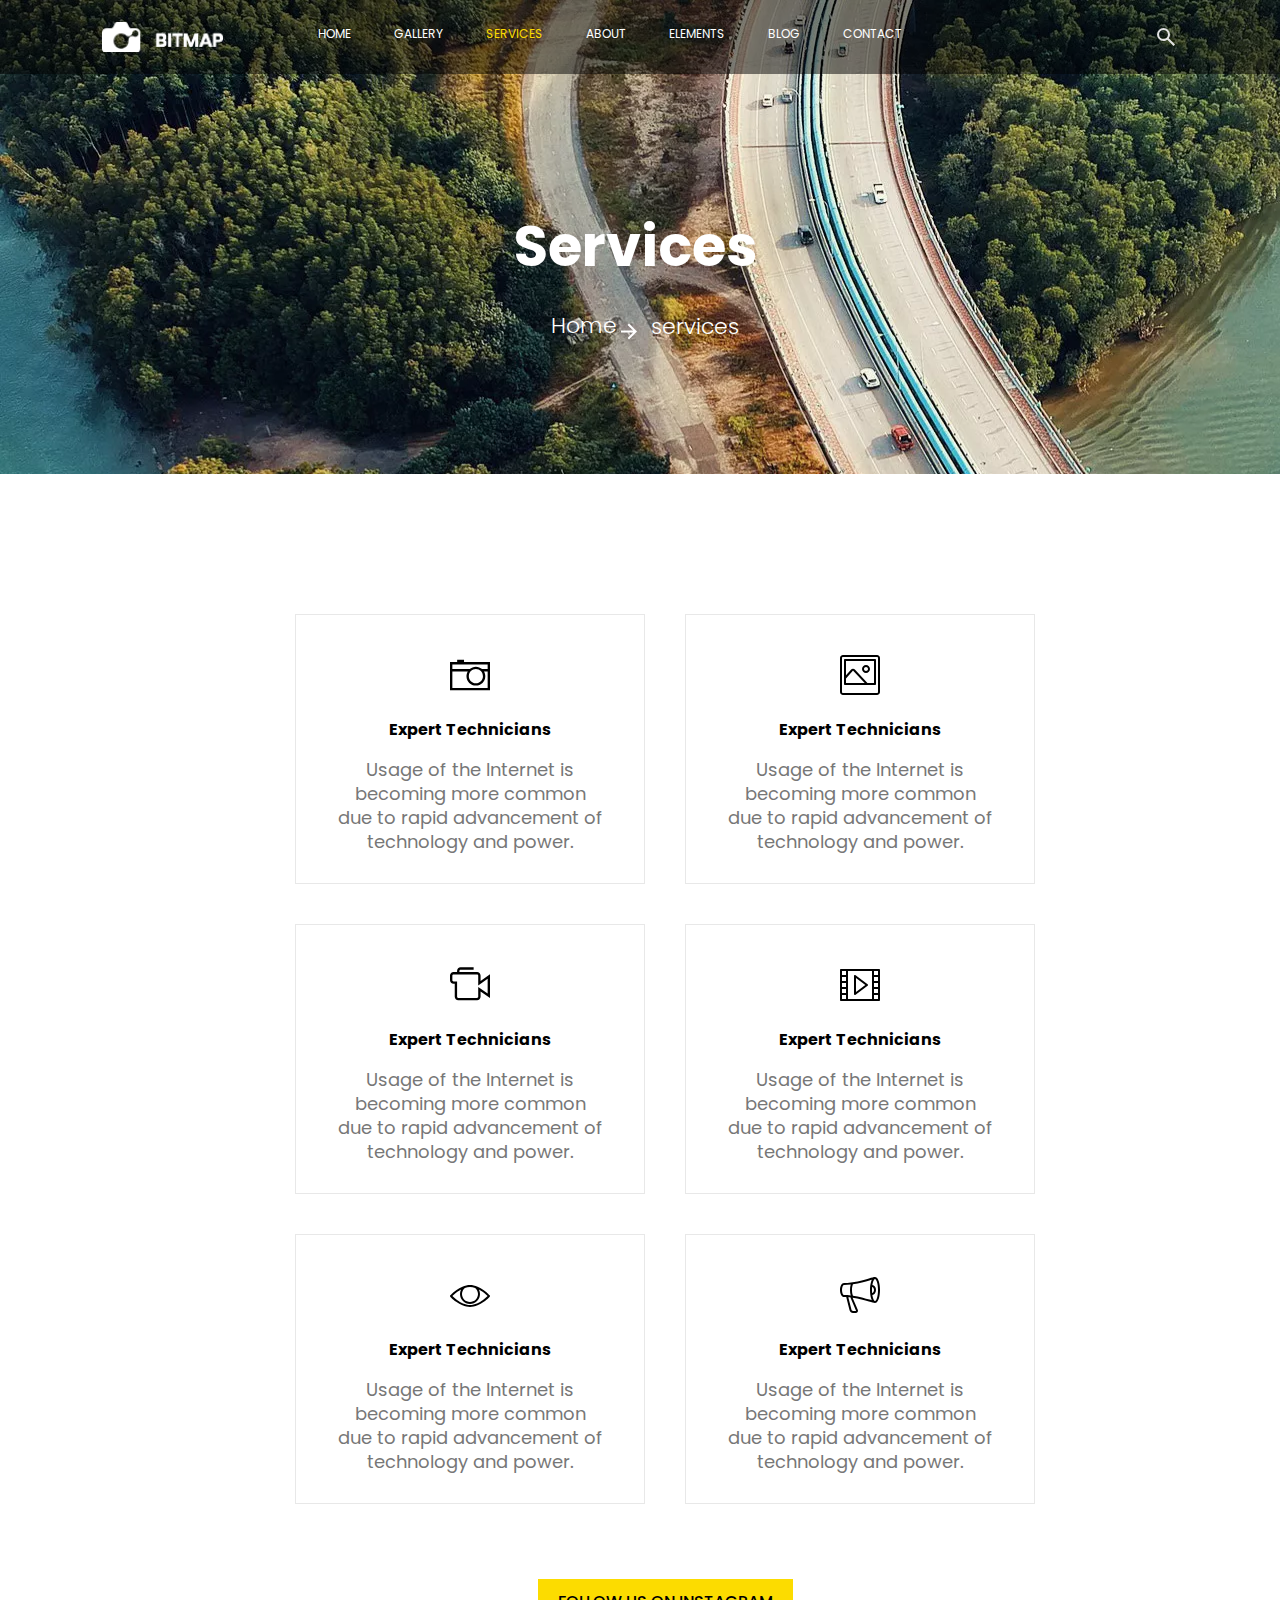
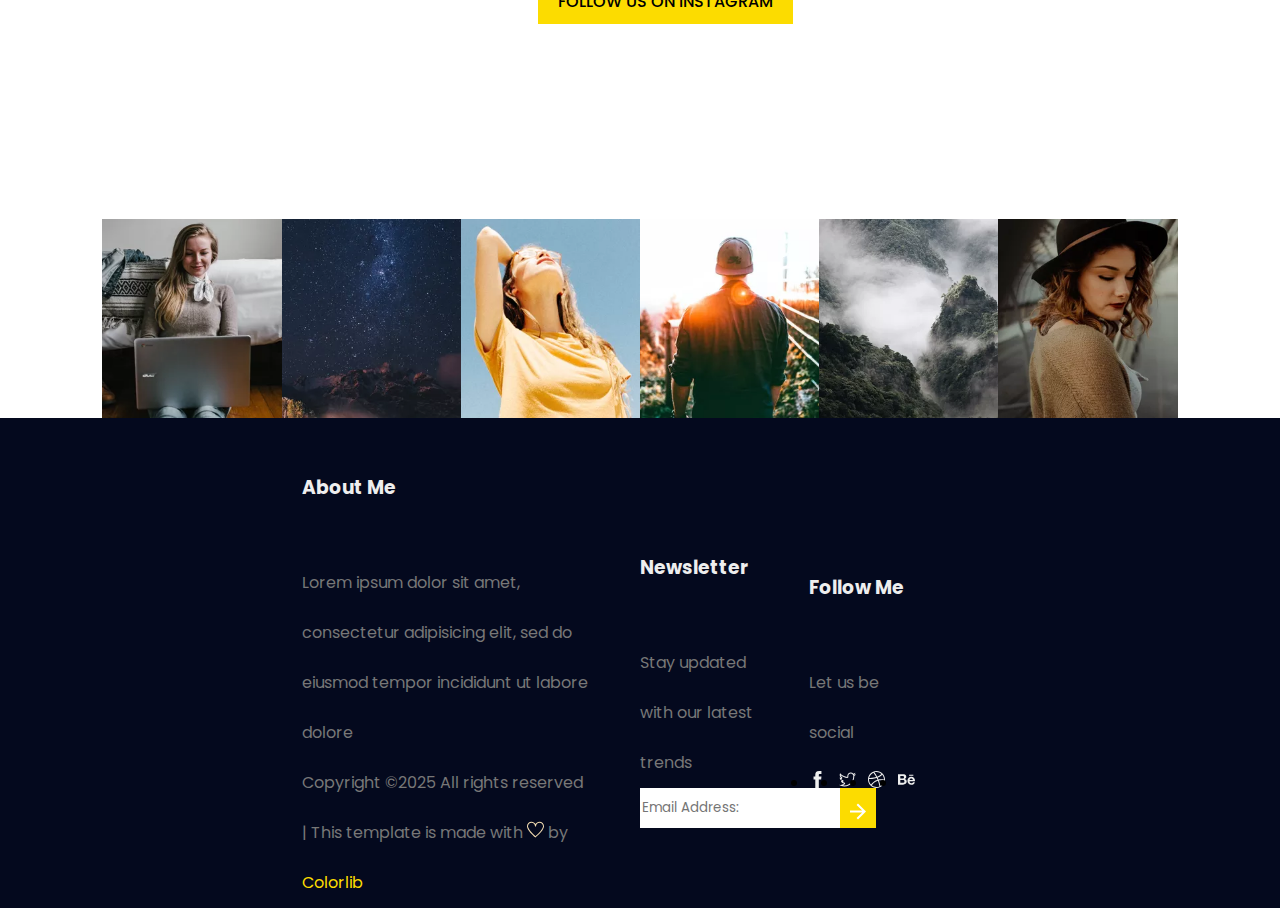
<file: display-flex/services.html>
<!DOCTYPE html>
<html lang="en">
<head>
    <meta charset="UTF-8">
    <meta name="viewport" content="width=device-width, initial-scale=1.0">
    <title>Document</title>
    <link rel="stylesheet" href="services.css">
     <link rel="preconnect" href="https://fonts.googleapis.com">
<link rel="preconnect" href="https://fonts.gstatic.com" crossorigin>
<link href="https://fonts.googleapis.com/css2?family=Poppins:ital,wght@0,100;0,200;0,300;0,400;0,500;0,600;0,700;0,800;0,900;1,100;1,200;1,300;1,400;1,500;1,600;1,700;1,800;1,900&display=swap" rel="stylesheet">
</head>
<body>
    <header class="cima"> 
        <nav class="navbar">
            <div class="container">
                <img class="logo" src="fotos/logo.png" alt="">
                <div class="containertexto">
                    <ul class="lista">
                        <li class="">
                            <a href="index.html">Home</a>
                        </li>
                        <li class="itenslista">
                            <a href="">Gallery</a>
                        </li>
                        <li class="home">
                            <a href="services.html">Services</a>
                        </li>
                        <li class="itenslista">
                            <a href="about.html">About</a>
                        </li>
                        <li class="itenslista">
                            <a href="">Elements</a>
                        </li>
                        <li class="blog">
                            <a href="">Blog</a>
                            
                        </li>
                        <li class="blog">
                            <a href="">COntact</a>
                            
                        </li>
                    </ul>
                    <svg xmlns="http://www.w3.org/2000/svg" height="24px" viewBox="0 -960 960 960" width="24px" fill="#e3e3e3"><path d="M784-120 532-372q-30 24-69 38t-83 14q-109 0-184.5-75.5T120-580q0-109 75.5-184.5T380-840q109 0 184.5 75.5T640-580q0 44-14 83t-38 69l252 252-56 56ZM380-400q75 0 127.5-52.5T560-580q0-75-52.5-127.5T380-760q-75 0-127.5 52.5T200-580q0 75 52.5 127.5T380-400Z"/></svg>
                </div>
            </div>
        </nav>
        <div class="containermeio">
            <div class="banner">
                <div>
                    <h2 >Services</h2>

                </div>
                
                <div class="row">
                    <a class="services" href="">Home <i><svg class="seta" xmlns="http://www.w3.org/2000/svg" height="24px" viewBox="0 -960 960 960" width="24px" ><path d="M647-440H160v-80h487L423-744l57-56 320 320-320 320-57-56 224-224Z"/></svg></i></a>
                <a class="services" href="">services</a>
                </div>
                
            </div>
        </div>
   </header> 
   <section class="homegallery">
    <div class="container1">
        <div class="quadrado1">
            <a href=""><i><svg class="fotinha" version="1.1" xmlns="http://www.w3.org/2000/svg" xmlns:xlink="http://www.w3.org/1999/xlink"  viewBox="0 0 17 17">
<g>
</g>
	<path d="M5.958 3v-1h-2.916v1h-3.042v12h17v-12h-11.042zM16 14h-15v-7h6.557c-0.345 0.591-0.557 1.269-0.557 2 0 2.206 1.794 4 4 4s4-1.794 4-4c0-0.731-0.212-1.409-0.557-2h1.557v7zM14 9c0 1.654-1.346 3-3 3s-3-1.346-3-3 1.346-3 3-3 3 1.346 3 3zM13.618 6c-0.704-0.614-1.612-1-2.618-1s-1.914 0.386-2.618 1h-7.382v-2h15v2h-2.382z" fill="#000000" />
</svg></i></a>
<h4>Expert Technicians</h4>
<p>Usage of the Internet is becoming more common due to rapid advancement of technology and power.</p>
        </div>
        <div class="quadrado1">
            <a href=""><i><svg class="fotinha" version="1.1" xmlns="http://www.w3.org/2000/svg" xmlns:xlink="http://www.w3.org/1999/xlink"  viewBox="0 0 20 20">
<path fill="#000000" d="M18.5 20h-17c-0.827 0-1.5-0.673-1.5-1.5v-17c0-0.827 0.673-1.5 1.5-1.5h17c0.827 0 1.5 0.673 1.5 1.5v17c0 0.827-0.673 1.5-1.5 1.5zM1.5 1c-0.276 0-0.5 0.224-0.5 0.5v17c0 0.276 0.224 0.5 0.5 0.5h17c0.276 0 0.5-0.224 0.5-0.5v-17c0-0.276-0.224-0.5-0.5-0.5h-17z"></path>
<path fill="#000000" d="M13 9c-1.103 0-2-0.897-2-2s0.897-2 2-2 2 0.897 2 2-0.897 2-2 2zM13 6c-0.551 0-1 0.449-1 1s0.449 1 1 1 1-0.449 1-1-0.449-1-1-1z"></path>
<path fill="#000000" d="M17.5 2h-15c-0.276 0-0.5 0.224-0.5 0.5v12c0 0.276 0.224 0.5 0.5 0.5h15c0.276 0 0.5-0.224 0.5-0.5v-12c0-0.276-0.224-0.5-0.5-0.5zM3 11.69l3.209-3.611c0.082-0.092 0.189-0.144 0.302-0.145s0.221 0.048 0.305 0.138l5.533 5.928h-9.349v-2.31zM17 14h-3.283l-6.169-6.61c-0.279-0.299-0.651-0.461-1.049-0.456s-0.766 0.176-1.037 0.481l-2.462 2.77v-7.185h14v11z"></path>
</svg>
</i></a>
<h4>Expert Technicians</h4>
<p>Usage of the Internet is becoming more common due to rapid advancement of technology and power.</p>
        </div>
        <div class="quadrado1">
                <a href=""><i><svg class="fotinha" version="1.1" xmlns="http://www.w3.org/2000/svg" xmlns:xlink="http://www.w3.org/1999/xlink"  viewBox="0 0 17 17">
    <g>
    </g>
        <path d="M12.991 6.75v-2.25c0-0.827-0.678-1.5-1.512-1.5h-7.479v-0.5c0-0.276 0.225-0.5 0.5-0.5h5.541v-1h-5.541c-0.827 0-1.5 0.673-1.5 1.5v0.5h-1.488c-0.834 0-1.512 0.673-1.512 1.5v2.001c0 0.827 0.678 1.5 1.512 1.5h0.504v5.499c0 0.827 0.673 1.5 1.5 1.5h7.964c0.834 0 1.512-0.673 1.512-1.5v-2.251l4.008 2.783v-10.065l-4.009 2.783zM16 12.121l-4.009-2.783v4.162c0 0.276-0.229 0.5-0.512 0.5h-7.963c-0.275 0-0.5-0.224-0.5-0.5v-6.499h-1.504c-0.283 0-0.512-0.224-0.512-0.5v-2.001c0-0.276 0.229-0.5 0.512-0.5h9.968c0.282 0 0.512 0.224 0.512 0.5v4.163l4.008-2.784v6.242z" fill="#000000" />
    </svg></i></a>
<h4>Expert Technicians</h4>
<p>Usage of the Internet is becoming more common due to rapid advancement of technology and power.</p>
        </div>
        <div class="quadrado1">
            <a href=""><i><svg class="fotinha" version="1.1" xmlns="http://www.w3.org/2000/svg" xmlns:xlink="http://www.w3.org/1999/xlink"  viewBox="0 0 20 20">
<path fill="#000000" d="M7.5 15c-0.076 0-0.153-0.017-0.224-0.053-0.169-0.085-0.276-0.258-0.276-0.447v-9c0-0.189 0.107-0.363 0.276-0.447s0.372-0.066 0.524 0.047l6 4.5c0.126 0.094 0.2 0.243 0.2 0.4s-0.074 0.306-0.2 0.4l-6 4.5c-0.088 0.066-0.194 0.1-0.3 0.1zM8 6.5v7l4.667-3.5-4.667-3.5z"></path>
<path fill="#000000" d="M19.5 2h-19c-0.276 0-0.5 0.224-0.5 0.5v15c0 0.276 0.224 0.5 0.5 0.5h19c0.276 0 0.5-0.224 0.5-0.5v-15c0-0.276-0.224-0.5-0.5-0.5zM3 11h-2v-2h2v2zM3 8h-2v-2h2v2zM1 12h2v2h-2v-2zM4 3h12v14h-12v-14zM17 9h2v2h-2v-2zM17 8v-2h2v2h-2zM17 12h2v2h-2v-2zM19 5h-2v-2h2v2zM3 3v2h-2v-2h2zM1 15h2v2h-2v-2zM17 17v-2h2v2h-2z"></path>
</svg></i></a>
<h4>Expert Technicians</h4>
<p>Usage of the Internet is becoming more common due to rapid advancement of technology and power.</p>
        </div>
        <div class="quadrado1">
            <a href=""><i><svg class="fotinha"  version="1.1" xmlns="http://www.w3.org/2000/svg" xmlns:xlink="http://www.w3.org/1999/xlink"  viewBox="0 0 20 20">
                <path  d="M19.872 10.166c-0.047-0.053-1.182-1.305-2.956-2.572-1.047-0.748-2.1-1.344-3.13-1.773-1.305-0.544-2.579-0.82-3.786-0.82s-2.481 0.276-3.786 0.82c-1.030 0.429-2.083 1.026-3.13 1.773-1.774 1.267-2.909 2.52-2.956 2.572-0.171 0.19-0.171 0.479 0 0.669 0.047 0.053 1.182 1.305 2.956 2.572 1.047 0.748 2.1 1.344 3.13 1.773 1.305 0.544 2.579 0.82 3.786 0.82s2.481-0.276 3.786-0.82c1.030-0.429 2.083-1.026 3.13-1.773 1.774-1.267 2.909-2.52 2.956-2.572 0.171-0.19 0.171-0.479 0-0.669zM12.574 6.438c0.907 0.763 1.426 1.873 1.426 3.062 0 2.206-1.794 4-4 4s-4-1.794-4-4c0-1.188 0.519-2.299 1.426-3.062 0.822-0.268 1.691-0.438 2.574-0.438s1.752 0.17 2.574 0.438zM16.317 12.606c-1.533 1.092-3.873 2.394-6.317 2.394s-4.784-1.302-6.317-2.394c-1.157-0.824-2.042-1.658-2.489-2.106 0.447-0.448 1.332-1.281 2.489-2.106 0.53-0.378 1.156-0.78 1.85-1.145-0.347 0.688-0.533 1.455-0.533 2.251 0 2.757 2.243 5 5 5s5-2.243 5-5c0-0.796-0.186-1.563-0.533-2.251 0.694 0.365 1.32 0.768 1.85 1.145 1.157 0.824 2.042 1.658 2.489 2.106-0.447 0.448-1.332 1.281-2.489 2.106z"></path>
                </svg> </i></a>
<h4>Expert Technicians</h4>
<p>Usage of the Internet is becoming more common due to rapid advancement of technology and power.</p>
        </div>
        <div class="quadrado1">
            <a href=""><i><svg class="fotinha" version="1.1" xmlns="http://www.w3.org/2000/svg" xmlns:xlink="http://www.w3.org/1999/xlink"  viewBox="0 0 20 20">
                <path  d="M19.389 3.099c-0.578-1.735-1.346-2.099-1.889-2.099-0.011 0-0.023 0-0.035 0.001-0.553 0.012-1.536 0.299-3.008 0.731-3.084 0.903-7.744 2.269-12.458 2.269-1.14 0-2 1.505-2 3.5s0.86 3.5 2 3.5c0.369 0 0.738 0.008 1.105 0.024l1.666 6.628c0.19 0.756 0.949 1.348 1.729 1.348h1.313c0.433 0 0.801-0.18 1.008-0.495s0.229-0.723 0.060-1.121l-2.577-6.048c3.136 0.462 6.022 1.308 8.154 1.932 1.472 0.431 2.455 0.719 3.008 0.731 0.012 0 0.023 0.001 0.035 0.001 0.542 0 1.31-0.364 1.889-2.099 0.394-1.183 0.611-2.746 0.611-4.401s-0.217-3.218-0.611-4.401zM16 7.5c0-0.513 0.022-1.015 0.064-1.496 0.513 0.052 0.936 0.716 0.936 1.496s-0.422 1.445-0.936 1.496c-0.042-0.481-0.064-0.983-0.064-1.496zM1 7.5c0-1.526 0.592-2.5 1-2.5 1.135 0 2.264-0.076 3.368-0.204-0.237 0.758-0.368 1.697-0.368 2.704s0.13 1.946 0.368 2.704c-1.104-0.128-2.233-0.204-3.368-0.204-0.408 0-1-0.974-1-2.5zM7.961 17.776c0.041 0.096 0.038 0.16 0.026 0.178s-0.069 0.046-0.174 0.046h-1.313c-0.319 0-0.681-0.282-0.759-0.592l-1.588-6.319c0.335 0.027 0.669 0.059 1 0.097l2.808 6.59zM6.489 10.353c-0.304-0.687-0.489-1.748-0.489-2.853 0-1.122 0.18-2.163 0.488-2.852 3.185-0.473 6.096-1.325 8.25-1.957 0.415-0.122 0.811-0.238 1.171-0.339-0.103 0.215-0.203 0.463-0.298 0.747-0.394 1.183-0.611 2.746-0.611 4.401s0.217 3.218 0.611 4.401c0.095 0.284 0.195 0.532 0.298 0.747-0.36-0.101-0.756-0.217-1.171-0.339-2.155-0.631-5.065-1.484-8.25-1.957zM18.44 11.585c-0.373 1.12-0.778 1.415-0.94 1.415s-0.567-0.296-0.94-1.415c-0.157-0.47-0.283-1.009-0.375-1.596 0.486-0.056 0.943-0.331 1.276-0.775 0.348-0.464 0.539-1.073 0.539-1.714s-0.192-1.251-0.539-1.714c-0.333-0.444-0.79-0.719-1.276-0.775 0.093-0.586 0.219-1.126 0.375-1.596 0.373-1.12 0.778-1.416 0.94-1.416s0.567 0.296 0.94 1.415c0.361 1.084 0.56 2.534 0.56 4.085s-0.199 3.001-0.56 4.085z"></path>
                </svg></i></a>
<h4>Expert Technicians</h4>
<p>Usage of the Internet is becoming more common due to rapid advancement of technology and power.</p>
        </div>
    <div class="btn_amarelo1">
            <a href="#"> FOLLOW US ON INSTAGRAM</a>
        </div>
    </div>
    
   </section>
       
        <div class="cont2">
                <a href="">
                    <img class="imgrodape" src="fotos/ins-1.jpg" alt="">
                </a>
                 <a href="">
                    <img class="imgrodape" src="fotos/ins-2.jpg" alt="">
                </a>
                 <a href="">
                    <img class="imgrodape" src="fotos/ins-3.jpg" alt="">
                </a>
                 <a href="">
                    <img class="imgrodape" src="fotos/ins-4.jpg" alt="">
                </a>
                 <a href="">
                    <img class="imgrodape" src="fotos/ins-5.jpg" alt="">
                </a>

                 <a href="">
                    <img class="imgrodape" src="fotos/ins-6.jpg" alt="">
                </a>
        </div>
    </section>
    <footer class="rodape">
        <div class="container4">
            <div class="menores">
                <h3>About Me</h3>
                <p class="p1">Lorem ipsum dolor sit amet, consectetur adipisicing elit, sed do eiusmod tempor incididunt ut labore dolore </p>
                <p class="p2">Copyright ©2025 All rights reserved | This template is made with
                    <a class="coracao" href=""><i><svg version="1.1" xmlns="http://www.w3.org/2000/svg" xmlns:xlink="http://www.w3.org/1999/xlink" width="17" height="17" viewBox="0 0 17 17">
<g>
</g>
	<path d="M12.5 0.658c-1.739 0-3.251 0.992-4 2.439-0.749-1.447-2.261-2.439-4-2.439-2.481 0-4.5 2.019-4.5 4.5 0 0.343 0.048 0.699 0.154 1.118l0.109 0.351c1.432 4.354 7.659 9.393 7.924 9.604l0.313 0.252 0.313-0.252c0.282-0.227 6.926-5.598 7.927-9.614l0.112-0.368c0.101-0.402 0.148-0.749 0.148-1.091 0-2.481-2.019-4.5-4.5-4.5zM15.889 5.98l-0.113 0.37c-0.809 3.246-5.946 7.727-7.276 8.843-1.282-1.083-6.122-5.337-7.285-8.872l-0.1-0.316c-0.077-0.311-0.115-0.588-0.115-0.847 0-1.93 1.57-3.5 3.5-3.5s3.5 1.571 3.5 3.5v0.252h1v-0.252c0-1.93 1.57-3.5 3.5-3.5s3.5 1.57 3.5 3.5c0 0.258-0.038 0.527-0.111 0.822z"  />
</svg></i></a> by <a class="colorib" href="https://colorlib.com/">Colorlib</a>
            </div>
            <div class="menores1"> 
                <h3>Newsletter</h3>
                <p>Stay updated with our latest trends</p>
                <div class="containerrodape">

                
                <input class="imput" type="text" placeholder="Email Address:">
                <button class="btn1">
                    <svg class="seta" xmlns="http://www.w3.org/2000/svg" height="24px" viewBox="0 -960 960 960" width="24px" ><path d="M647-440H160v-80h487L423-744l57-56 320 320-320 320-57-56 224-224Z"/></svg>
                </button>
                </div>
            </div>
            <div  class="menores1">
                <h3>Follow Me</h3>
                <p>Let us be social</p>
                <ul class="list">
                <li>

                   <a href=""><i class="insta"><svg version="1.1" xmlns="http://www.w3.org/2000/svg" xmlns:xlink="http://www.w3.org/1999/xlink" width="17" height="17" viewBox="0 0 17 17">
<g>
</g>
	<path d="M12.461 5.57l-0.309 2.93h-2.342v8.5h-3.518v-8.5h-1.753v-2.93h1.753v-1.764c0-2.383 0.991-3.806 3.808-3.806h2.341v2.93h-1.465c-1.093 0-1.166 0.413-1.166 1.176v1.464h2.651z"  />
</svg></i></a>
                </li>
                <li>
                    <a href=""><i class="insta"><svg version="1.1" xmlns="http://www.w3.org/2000/svg" xmlns:xlink="http://www.w3.org/1999/xlink" width="17" height="17" viewBox="0 0 17 17">
<g>
</g>
	<path d="M17 3.236c-0.626 0.27-1.305 0.464-2.007 0.539 0.723-0.431 1.273-1.11 1.532-1.919-0.669 0.399-1.424 0.69-2.211 0.841-0.636-0.68-1.542-1.1-2.545-1.1-1.931 0-3.484 1.564-3.484 3.483 0 0.27 0.033 0.54 0.086 0.799-2.891-0.15-5.469-1.531-7.184-3.646-0.302 0.517-0.475 1.111-0.475 1.759 0 1.208 0.615 2.275 1.553 2.901-0.571-0.022-1.111-0.184-1.575-0.442 0 0.010 0 0.032 0 0.043 0 1.692 1.197 3.095 2.794 3.419-0.291 0.075-0.604 0.118-0.917 0.118-0.226 0-0.442-0.021-0.657-0.054 0.442 1.381 1.726 2.384 3.257 2.417-1.198 0.938-2.697 1.488-4.326 1.488-0.291 0-0.561-0.010-0.841-0.042 1.543 0.992 3.376 1.564 5.351 1.564 6.407 0 9.913-5.307 9.913-9.912 0-0.152 0-0.302-0.010-0.454 0.678-0.496 1.271-1.112 1.746-1.802zM14.263 5.491c0 3.701-2.765 8.912-8.913 8.912-0.492 0-0.979-0.040-1.458-0.118 0.67-0.276 1.305-0.646 1.891-1.104 0.333-0.26 0.466-0.702 0.332-1.103-0.134-0.401-0.505-0.675-0.928-0.684-0.545-0.011-1.055-0.197-1.467-0.509 0.004-0.001 0.008-0.002 0.012-0.003 0.452-0.116 0.763-0.528 0.751-0.994-0.011-0.467-0.343-0.862-0.8-0.955-0.652-0.132-1.203-0.516-1.559-1.046 0.035 0.002 0.069 0.004 0.104 0.005 0.013 0 0.025 0 0.038 0 0.432 0 0.817-0.278 0.951-0.692 0.138-0.426-0.024-0.891-0.397-1.14-0.63-0.42-1.030-1.096-1.098-1.841 1.824 1.582 4.146 2.531 6.597 2.658 0.017 0.001 0.035 0.001 0.052 0.001 0.291 0 0.568-0.127 0.759-0.349 0.202-0.235 0.283-0.551 0.22-0.854-0.044-0.209-0.066-0.41-0.066-0.595 0-1.369 1.114-2.483 2.484-2.483 0.698 0 1.342 0.278 1.815 0.784 0.116 0.124 0.261 0.215 0.417 0.266-0.019 0.146-0.006 0.297 0.043 0.444 0.063 0.191 0.18 0.352 0.33 0.47-0.089 0.164-0.132 0.353-0.119 0.544 0.010 0.129 0.009 0.257 0.009 0.386z"  />
</svg></i></a>
                </li>
                <li>
                    <a href=""><i class="insta"><svg version="1.1" xmlns="http://www.w3.org/2000/svg" xmlns:xlink="http://www.w3.org/1999/xlink" width="17" height="17" viewBox="0 0 17 17">
<g>
</g>
	<path d="M8.5 0c-4.694 0-8.5 3.806-8.5 8.5s3.806 8.5 8.5 8.5 8.5-3.806 8.5-8.5-3.806-8.5-8.5-8.5zM15.994 8.621c-2.075-0.456-3.896-0.423-5.469-0.092-0.251-0.627-0.536-1.273-0.849-1.93 1.681-0.648 3.292-1.586 4.548-2.934 1.106 1.308 1.776 2.994 1.776 4.835 0 0.041-0.006 0.080-0.006 0.121zM13.523 2.947c-1.16 1.257-2.688 2.135-4.297 2.74-0.76-1.468-1.69-2.96-2.814-4.385 0.664-0.193 1.363-0.302 2.088-0.302 1.934 0 3.692 0.742 5.023 1.947zM5.43 1.665c1.133 1.397 2.062 2.884 2.828 4.353-2.974 0.92-5.966 1.028-7.114 1.030 0.474-2.407 2.104-4.4 4.286-5.383zM1 8.5c0-0.151 0.014-0.3 0.022-0.449 0.065 0.001 0.134 0.001 0.212 0.001 1.306 0 4.402-0.125 7.482-1.114 0.3 0.625 0.578 1.245 0.82 1.844-3.605 1.101-5.736 3.705-6.513 4.826-1.251-1.34-2.023-3.133-2.023-5.108zM3.758 14.304c0.596-0.901 2.601-3.518 6.145-4.57 0.961 2.598 1.405 4.744 1.566 5.651-0.911 0.394-1.914 0.615-2.969 0.615-1.798 0-3.449-0.637-4.742-1.696zM12.4 14.894c-0.198-1.063-0.636-3.042-1.503-5.405 1.444-0.28 3.109-0.288 5.008 0.145-0.341 2.226-1.658 4.129-3.505 5.26z" 
     />
</svg>
</i></a>
                </li>
                <li>
                    <a href=""><i ><svg class="insta1" xmlns="http://www.w3.org/2000/svg" viewBox="0 0 576 512"><!--!Font Awesome Free 6.7.2 by @fontawesome - https://fontawesome.com License - https://fontawesome.com/license/free Copyright 2025 Fonticons, Inc.--><path d="M232 237.2c31.8-15.2 48.4-38.2 48.4-74 0-70.6-52.6-87.8-113.3-87.8H0v354.4h171.8c64.4 0 124.9-30.9 124.9-102.9 0-44.5-21.1-77.4-64.7-89.7zM77.9 135.9H151c28.1 0 53.4 7.9 53.4 40.5 0 30.1-19.7 42.2-47.5 42.2h-79v-82.7zm83.3 233.7H77.9V272h84.9c34.3 0 56 14.3 56 50.6 0 35.8-25.9 47-57.6 47zm358.5-240.7H376V94h143.7v34.9zM576 305.2c0-75.9-44.4-139.2-124.9-139.2-78.2 0-131.3 58.8-131.3 135.8 0 79.9 50.3 134.7 131.3 134.7 61.3 0 101-27.6 120.1-86.3H509c-6.7 21.9-34.3 33.5-55.7 33.5-41.3 0-63-24.2-63-65.3h185.1c.3-4.2 .6-8.7 .6-13.2zM390.4 274c2.3-33.7 24.7-54.8 58.5-54.8 35.4 0 53.2 20.8 56.2 54.8H390.4z"/></svg></i></a>
                </li>
                </ul>
            </div>

        </div>
    </footer>
</body>
</html>
</file>
<file: display-flex/style.css>
*{
    margin: 0;
    box-sizing: border-box;
    font-family: "Poppins", sans-serif;
}
header{
    height: 90vh;
    background-repeat:no-repeat ;
}

.cima{
    
    width: 100%;
    top: 0;
    left: 0;
    z-index: 98;
    transition: background 0.4s, all 0.3s linear;
    background-image: url(fotos/home-banner.jpg);
    font-size: 12px;

}
.navbar{
    padding: 0px;
    border: 0px;
    border-radius: 0px;
    background: rgba(0, 0, 0, 0.5);
    height: 8.2vh;

}
.container{
    padding: 0 8%;
    border: 0;
    display: flex;
    justify-content: space-between;
    align-items: center;
    width: 100%;
    height: 100%;
}
.logo{
    height: 30px;
    object-fit: cover;
}

.containertexto{
    width: 900px;
    display: flex;
    justify-content: space-between;
}

.containertexto ul{
    list-style: none;
    width: 80%;
    text-transform: uppercase;
}

.lista a{
    text-decoration: none;
    color: rgb(255, 255, 255);
}
.home a {
    color: #fcdc00;
}
.lista li :hover{
    color: #fcdc00;
}
 .containertexto li{
    display: inline;
    margin-right: 40px;
}

.banner{
     /* para ficar acima do overlay */
  max-width: 600px;
  z-index: 100;
  background-color: black;
  width: 550px;
  height: 240px;
  box-sizing: border-box;
  display: flex;
  justify-content: center;
  flex-wrap: wrap;
  align-items: center;
  padding: 45px 60px;
}
.containermeio{
    width: 100%;
    max-width: 1200px; /* ou o tamanho que desejar */
    height: 400px;     /* ajuste para sua necessidade */
    margin: 0 auto;
    background-image: url('https://via.placeholder.com/1200x400'); /* troca pela sua imagem */
    background-size: cover;
    background-position: center;
    display: flex;
    justify-content:center; /* centraliza horizontalmente */
    align-items:center;     /* centraliza verticalmente */
    position: relative;
    color: white;
    text-align: center;
    padding: 30px ;
    z-index: 100;
    top: 180px;
    font-weight:250;
}
.containermeio h2{
    font-weight:250;
    color: rgb(255, 255, 255);
    font-size: 36px;
    margin-bottom: 20px;
}

.btn_amarelo{
    
    background-color: #fcdc00;
  color: black;
  padding: 10px 20px;
  text-decoration: none;
  display: inline-block;
  font-weight: bold;
  position: relative;
  top: 55px;
  font-weight: 450;
  text-transform: uppercase;
 
}
.containermeio p {
    font-size: 14px;
    font-weight: 300;
}
.container1{

    width: 100%;
    height: 5vh;
    background: #00000004;
    
    display: flex;
    justify-content: center;
    margin-bottom: 80px;
    
}
.homegallery{
    padding-top: 120px;
    padding-bottom: 120px;
    padding-left: 80px;
    padding-right: 80px;
    
    
   
}
.gallery_filterlist{
    

    display: flex;
    justify-content: center;
    border: 1px solid #eeeeee; 
    
}
.gallery_filterlist ul {
    padding-left: 40px;
    text-align: center;
}
.gallery_filterlist li{
    

    border-right: 0.7px solid #00000007;
    border-top: 0.7px solid #00000007;
    border-right: 0.7px solid #00000007;
    border-left : 0.7px solid #00000007;
    display: inline;
    list-style: none;   
    text-transform: uppercase;


}
.gallery_filterlist a {
    text-decoration: none;
    color: #000000;
    font-weight: 450;
    font-size: 12px;
    padding: 13px 18px;
    display: flex;
    transition: 0.5s;
    
}
.containerbox{
    width: 100%;
    display: flex;
    justify-content: center;
    flex-direction:column;
    display: flex;
    align-items: center;
    text-align: center;
    justify-content: center;
    padding-left: 20px;
}

.imgs{
    display: flex;
    flex-wrap: wrap;
    padding: 15px;
    justify-content: center;
    
}
.hover h4{
    text-decoration: none;
    color: #ffffff;
}
.hover a{
    text-decoration: none;
    color: #ff0000;
    font-size: 18px;
}
.imagens{
    padding: 15px  ;
    position: relative;
    transition: 0.3s;
    text-align: center;
}
.imagens a {
    position: absolute;
    left: 10vh;
    top: 40vh;
    color: #eeeeee;
    font-size: 18px;
    text-decoration: none;
    transition: 0.3s;
}
.imagens:hover img{
    filter: brightness(60%);
    
}
.imagens:hover a{
    top: 21vh;
}
.imagens:hover svg{
    opacity: 1;
}
.zoom{
    opacity: 0;
    width: 30px;
    fill: white;
}
.active{
    background-color: #fcdc00;
}
.gallery_filterlist li :hover{
    background-color: #fcdc00;
}
.btn{
    background-color: #fcdc00;
    width: 20vh;
    text-decoration: none;
    color: black;
    height: 4vh;
    display: flex;
    align-items: center;
    justify-content: center;
    font-weight: 500;
}
.amarelo{
    width: 100%;
    height: 50vh;
    background-color: #fcdc00;
    display: flex;
    flex-direction: row;
    justify-content: center;
    align-items: center;
    flex-wrap: wrap;
   
}
.texto{
    width: 500px;
    margin: 20px;
}
.texto h2 {
    font-size: 36px;
    margin-bottom: 30px;
}
.partezinha{
    background-color: white;
    width: 600px;
    height: 200px;
    display: flex;
    justify-content: left;
   padding: 22px 36px;
   flex-wrap: wrap;
}
.partezinha p {
    font-size: 14px;
    color: rgba(0, 0, 0, 0.5);
    margin-bottom: 10px;
    
}
.test-1{
    height: 80px;
}  
.divi{
    padding-left: 18px;
    width: 70%;
}  
.partezinha h4{
    margin-bottom: 10px;
}
.servicearea{
   
    
    display: flex;
    flex-direction: column;
    align-items: center;
    
}
.cont1{
    padding: 0 8%;
    border: 0;
    display: flex;
    align-items: center;
    flex-direction: column;
    width: 100%;
    justify-content: center;
}
.cima1{
    padding-top: 100px;
    padding-bottom: 100px;
    height: 80px;
    width: 100%;
    
    text-align: center;
    margin-bottom: 75px;
    
}
.cima1 h2{
    font-size: 36px;
    font-weight: 600;
    color: #222222;
    font-family: "Poppins", sans-serif;
    margin-bottom: 10px;
}
.cima1 p {
    font-size: 14px;
    color: #777777;
    font-weight: 300;
    margin-bottom: 0px;
}
.meio{
    display: flex;
    flex-wrap: wrap;
    margin-right: -15px;
    margin-left: -15px;
    justify-content: center;
    width: 60%  ;
    
}
.quadrado1{
    text-align: center;
    border: 1px solid #eeeeee;
    padding: 40px;
    width: 300px  ;
    margin: 10px;
}
.quadrado1 a {
    
    color: #222222;
    font-size: 18px;
    font-family: "Poppins", sans-serif;
    margin-bottom: 20px;
    text-decoration: none;

}
.quadrado1 p {
    margin-bottom: 0px;
    color: #777777;
    font-size: 14px;
    line-height: 24px;
}
.quadrado1:hover{
    background-color: #fcdc00;
    transition: 0.8s;
}
.btn_amarelo1{
    display: flex;
    align-items: center;
    background-color: #fcdc00;
    color: black;
    padding: 10px 20px;
    text-decoration: none;
    font-weight: bold;
    position: relative;
    top: 55px;
    font-weight: 450;
    text-transform: uppercase;
    text-align: center;
}
.btn_amarelo1 a {
    text-decoration: none;
    color: #000000;
    
}
.cont2{
    width: 100%;
   margin-top: 130px;
   padding-left: 08%;
   padding-right: 08%;
    display: flex;
    align-items: end;
    justify-content: left;
}
.cont2 a {
    padding: 0;
    margin: 0;
    display: flex;
    align-items: center;
    overflow: hidden;
}
.imgrodape{
    height: 40%;
    width: 100%;
    transition: 0.5s;
    object-fit: contain;
    
   
}
.imgrodape:hover{
    transform: scale(1.2);
}
.rodape{
    
background-color: #04091e;
display: flex;
justify-content: center;
align-items: center;
}
.container4{
    margin-left: 200px;
    margin-right: 200px;
    padding: 0 8%;
    border: 0;
    display: flex;
    flex-wrap: wrap;
    justify-content: left;
    align-items: center;
    width: 100%;
    height: 100%;
    
}
.container4 h3{
    line-height: 140px;
    color: #eeeeee;
}
.container4 p {
    color: #777777;


}
.coracao{
    fill: wheat;
}
.colorib{
    color: #fcdc00;
    text-decoration: none;
}
.imput{
    background-color: white;
    height: 40px;
    width: 200px;
    display: flex;
    justify-content: space-between;
    outline: none;
    border: none;


}
.btn1{
    display: flex;
    height: 40px;
    background-color: #fcdc00;
    border: none;
}
.seta{
       display: flex;
    height:35px;


}
.containerrodape{
    display: flex;
      align-items: center;
}
.list{
    display: flex;
    justify-content:left;
    padding: 0;
    
}
.list li {
    width: 30px;
}
.insta{
    height: 20px;
    text-decoration:none ;
    fill: #eeeeee;
}
.insta1{
    width:17px; 
    height:17px;
    fill: #eeeeee;
}
.menores{

    width: 50%;
    line-height: 50px;
    padding-right: 50px;

}

.menores1{

    width: 25%;
    line-height: 50px;
    padding-right: 50px;
}
</file>
<file: display-flex/about.css>
*{
    margin: 0;
    box-sizing: border-box;
    font-family: "Poppins", sans-serif;
}
header{
    height: 90vh;
    background-repeat:no-repeat ;
}

.cima{
    
    width: 100%;
    height: 60%;
    top: 0;
    left: 0;
    z-index: 98;
    transition: background 0.4s, all 0.3s linear;
    background-image: url(fotos/home-banner.jpg);
    font-size: 12px;

}
.navbar{
    padding: 0px;
    border: 0px;
    border-radius: 0px;
    background: rgba(0, 0, 0, 0.5);
    height: 8.2vh;

}
.container{
    padding: 0 8%;
    border: 0;
    display: flex;
    justify-content: space-between;
    align-items: center;
    width: 100%;
    height: 100%;
}
.logo{
    height: 30px;
    object-fit: cover;
}

.containertexto{
    width: 900px;
    display: flex;
    justify-content: space-between;
}

.containertexto ul{
    list-style: none;
    width: 80%;
    text-transform: uppercase;
}

.lista a{
    text-decoration: none;
    color: rgb(255, 255, 255);
}
.home a {
    color: #fcdc00;
}
.lista li :hover{
    color: #fcdc00;
}
 .containertexto li{
    display: inline;
    margin-right: 40px;
}

.banner{
     /* para ficar acima do overlay */
  max-width: 600px;
  z-index: 100;
  width: 550px;
  height: 240px;
  box-sizing: border-box;
  display: flex;
  justify-content: center;
  flex-wrap: wrap;
  align-items: center;
  color: white;
  flex-direction: column;
/* Isso faz com que os elementos fiquem um abaixo do outro */
      
}
.containermeio{
    width: 100%;
    max-width: 1200px; /* ou o tamanho que desejar */
    height: 400px;     /* ajuste para sua necessidade */
    margin: 0 auto;
    background-image: url('https://via.placeholder.com/1200x400'); /* troca pela sua imagem */
    background-size: cover;
    background-position: center;
    display: flex;
    justify-content:center; /* centraliza horizontalmente */
    align-items:center;     /* centraliza verticalmente */

    color: white;
    text-align: center;
    padding: 30px ;
    z-index: 100;
    top: 180px;
    font-weight:250;
  
      

}
.row{
    display: flex;
    text-align: center;
    justify-content: center;
    align-items: center;

}
.containermeio h2{
    font-weight:250;
    color: rgb(255, 255, 255);
    font-size: 56px;
    font-weight: 700;
    margin-bottom: 20px;
    display: flex;
    justify-content: center;
    padding-right: 10px;
}


.services {
    font-size: 22px;
    font-weight: 300;text-align: center;
    display: flex;
    justify-content: center;
    text-decoration: none;
    color: white;
    padding-left: 10px;

    
}
.seta{
    fill: white;
    position: relative;
    top: 5px;


}
.container5{
text-align: center;
}
.imgzinha{
    padding: 30px;
    
}
.lugardaimg{
    padding-top: 150px;
    text-align: center;
    
}
.imagem{

 height: 550px;
 width: 60%;
 }

 .btnimg{
    display: flex;
    flex-wrap: wrap;
    width: 50%; 
    background-color: #ffffff;
    height: 350px;

    margin-top: -140px;
    z-index: 2;
    position: relative;
    
    left: 25%;
    font-size: 18px;
    bottom: 40px;
    padding-left: 80px;
    padding-right: 80px;
    text-align: center;
    padding-top: 45px;
    padding-bottom: 45px;
    box-shadow: 0px 10px 20px 0px rgba(0, 0, 0, 0.1);
 }
 .btnimg h4{
    font-size: 32px;
    padding-bottom: 20px;
    font-weight: 600;
    display: flex;
    flex-wrap: wrap;
 }
 .btnimg p{
  
  display: flex;
    flex-wrap: wrap;
      color: #777777;
 }
 .amarelo{
    width: 100%;
    height: 50vh;
    background-color: #fcdc00;
    display: flex;
    flex-direction: row;
    justify-content: center;
    align-items: center;
    flex-wrap: wrap;
   
}
.texto{
    width: 500px;
    margin: 20px;
}
.texto h2 {
    font-size: 36px;
    margin-bottom: 30px;
}
.partezinha{
    background-color: white;
    width: 600px;
    height: 200px;
    display: flex;
    justify-content: left;
   padding: 22px 36px;
   flex-wrap: wrap;
}
.partezinha p {
    font-size: 14px;
    color: rgba(0, 0, 0, 0.5);
    margin-bottom: 10px;
    
}
.test-1{
    height: 80px;
}  
.divi{
    padding-left: 18px;
    width: 70%;
}  
.partezinha h4{
    margin-bottom: 10px;
}
.servicearea{
   
    
    display: flex;
    flex-direction: column;
    align-items: center;
    
}
.cont1{
    padding: 0 8%;
    border: 0;
    display: flex;
    align-items: center;
    flex-direction: column;
    width: 100%;
    justify-content: center;
}
.cima1{
    padding-top: 100px;
    padding-bottom: 100px;
    height: 80px;
    width: 100%;
    
    text-align: center;
    margin-bottom: 75px;
    
}
.cima1 h2{
    font-size: 36px;
    font-weight: 600;
    color: #222222;
    font-family: "Poppins", sans-serif;
    margin-bottom: 10px;
}
.cima1 p {
    font-size: 14px;
    color: #777777;
    font-weight: 300;
    margin-bottom: 0px;
}
.meio{
    display: flex;
    flex-wrap: wrap;
    margin-right: -15px;
    margin-left: -15px;
    justify-content: center;
    width: 60%  ;
    
}
.quadrado1{
    text-align: center;
    border: 1px solid #eeeeee;
    padding: 40px;
    width: 300px  ;
    margin: 10px;
}
.quadrado1 a {
    
    color: #222222;
    font-size: 18px;
    font-family: "Poppins", sans-serif;
    margin-bottom: 20px;
    text-decoration: none;

}
.quadrado1 p {
    margin-bottom: 0px;
    color: #777777;
    font-size: 14px;
    line-height: 24px;
}
.quadrado1:hover{
    background-color: #fcdc00;
    transition: 0.8s;
}
.btn_amarelo1{
    display: flex;
    align-items: center;
    background-color: #fcdc00;
    color: black;
    padding: 10px 20px;
    text-decoration: none;
    font-weight: bold;
    position: relative;
    top: 55px;
    font-weight: 450;
    text-transform: uppercase;
    text-align: center;
}
.btn_amarelo1 a {
    text-decoration: none;
    color: #000000;
    
}
.cont2{
    width: 100%;
   margin-top: 130px;
   padding-left: 08%;
   padding-right: 08%;
    display: flex;
    align-items: end;
    justify-content: left;
}
.cont2 a {
    padding: 0;
    margin: 0;
    display: flex;
    align-items: center;
    overflow: hidden;
}
.imgrodape{
    height: 40%;
    width: 100%;
    transition: 0.5s;
    object-fit: contain;
    
   
}
.imgrodape:hover{
    transform: scale(1.2);
}
.rodape{
    
background-color: #04091e;
display: flex;
justify-content: center;
align-items: center;
}
.container4{
    margin-left: 200px;
    margin-right: 200px;
    padding: 0 8%;
    border: 0;
    display: flex;
    flex-wrap: wrap;
    justify-content: left;
    align-items: center;
    width: 100%;
    height: 100%;
    
}
.container4 h3{
    line-height: 140px;
    color: #eeeeee;
}
.container4 p {
    color: #777777;


}
.coracao{
    fill: wheat;
}
.colorib{
    color: #fcdc00;
    text-decoration: none;
}
.imput{
    background-color: white;
    height: 40px;
    width: 200px;
    display: flex;
    justify-content: space-between;
    outline: none;
    border: none;


}
.btn1{
    display: flex;
    height: 40px;
    background-color: #fcdc00;
    border: none;
}
.seta{
       display: flex;
    height:35px;


}
.containerrodape{
    display: flex;
      align-items: center;
}
.list{
    display: flex;
    justify-content:left;
    padding: 0;
    
}
.list li {
    width: 30px;
}
.insta{
    height: 20px;
    text-decoration:none ;
    fill: #eeeeee;
}
.insta1{
    width:17px; 
    height:17px;
    fill: #eeeeee;
}
.menores{

    width: 50%;
    line-height: 50px;
    padding-right: 50px;

}

.menores1{

    width: 25%;
    line-height: 50px;
    padding-right: 50px;
}
</file>
<file: display-flex/services.css>
*{
    margin: 0;
    box-sizing: border-box;
    font-family: "Poppins", sans-serif;
}
header{
    height: 90vh;
    background-repeat:no-repeat ;
}

.cima{
    
    width: 100%;
    height: 60%;
    top: 0;
    left: 0;
    z-index: 98;
    transition: background 0.4s, all 0.3s linear;
    background-image: url(fotos/home-banner.jpg);
    font-size: 12px;

}
.navbar{
    padding: 0px;
    border: 0px;
    border-radius: 0px;
    background: rgba(0, 0, 0, 0.5);
    height: 8.2vh;

}
.container{
    padding: 0 8%;
    border: 0;
    display: flex;
    justify-content: space-between;
    align-items: center;
    width: 100%;
    height: 100%;
}
.logo{
    height: 30px;
    object-fit: cover;
}

.containertexto{
    width: 900px;
    display: flex;
    justify-content: space-between;
}

.containertexto ul{
    list-style: none;
    width: 80%;
    text-transform: uppercase;
}

.lista a{
    text-decoration: none;
    color: rgb(255, 255, 255);
}
.home a {
    color: #fcdc00;
}
.lista li :hover{
    color: #fcdc00;
}
 .containertexto li{
    display: inline;
    margin-right: 40px;
}

.banner{
     /* para ficar acima do overlay */
  max-width: 600px;
  z-index: 100;
  width: 550px;
  height: 240px;
  box-sizing: border-box;
  display: flex;
  justify-content: center;
  flex-wrap: wrap;
  align-items: center;
  color: white;
  flex-direction: column;
/* Isso faz com que os elementos fiquem um abaixo do outro */
      
}
.containermeio{
    width: 100%;
    max-width: 1200px; /* ou o tamanho que desejar */
    height: 400px;     /* ajuste para sua necessidade */
    margin: 0 auto;
    background-image: url('https://via.placeholder.com/1200x400'); /* troca pela sua imagem */
    background-size: cover;
    background-position: center;
    display: flex;
    justify-content:center; /* centraliza horizontalmente */
    align-items:center;     /* centraliza verticalmente */

    color: white;
    text-align: center;
    padding: 30px ;
    z-index: 100;
    top: 180px;
    font-weight:250;
  
      

}
.row{
    display: flex;
    text-align: center;
    justify-content: center;
    align-items: center;

}
.containermeio h2{
    font-weight:250;
    color: rgb(255, 255, 255);
    font-size: 56px;
    font-weight: 700;
    margin-bottom: 20px;
    display: flex;
    justify-content: center;
    padding-right: 10px;
}


.services {
    font-size: 22px;
    font-weight: 300;text-align: center;
    display: flex;
    justify-content: center;
    text-decoration: none;
    color: white;
    padding-left: 10px;

    
}
.seta{
    fill: white;
    position: relative;
    top: 5px;


}
.container1{
    width: 80%;
    display: flex;
    justify-content: center;
    flex-wrap: wrap;
    

    padding-left: 50px;
}
.homegallery{
    padding-top: 120px;
    padding-bottom: 120px;
    padding-left: 80px;
    padding-right: 80px;
    justify-content: center;
    flex-wrap: wrap;
    display: flex;
    
   
}
.quadrado1{
    text-align: center;
    border: 1px solid #00000017;
    padding: 40px;
    width: 350px  ;
    height: 270px;
    margin: 20px;
}
.quadrado1 a {
    
    color: #222222;
    
    font-family: "Poppins", sans-serif;
    margin-bottom: 20px;
    text-decoration: none;

}
.quadrado1 h4{
    margin-bottom: 0px;
    
    font-size: 16px;
    line-height: 56px;
}
.quadrado1 p {
    margin-bottom: 0px;
    color: #777777;
    font-size: 18px;
    line-height: 24px;
}
.quadrado1:hover{
    background-color: #fcdc00;
    transition: 0.8s;
}
.fotinha{
    height: 40px;
    color: #000000;
}
.btn_amarelo1{
    display: flex;
    align-items: center;
    background-color: #fcdc00;
    color: black;
    padding: 10px 20px;
    text-decoration: none;
    font-weight: bold;
    position: relative;
    top: 55px;
    font-weight: 450;
    text-transform: uppercase;
    text-align: center;
}
.btn_amarelo1 a {
    text-decoration: none;
    color: #000000;
    
}
.cont2{
    width: 100%;
   margin-top: 130px;
   padding-left: 08%;
   padding-right: 08%;
    display: flex;
    align-items: end;
    justify-content: left;
}
.cont2 a {
    padding: 0;
    margin: 0;
    display: flex;
    align-items: center;
    overflow: hidden;
}
.imgrodape{
    height: 40%;
    width: 100%;
    transition: 0.5s;
    object-fit: contain;
    
   
}
.imgrodape:hover{
    transform: scale(1.2);
}
.rodape{
    
background-color: #04091e;
display: flex;
justify-content: center;
align-items: center;
}
.container4{
    margin-left: 200px;
    margin-right: 200px;
    padding: 0 8%;
    border: 0;
    display: flex;
    flex-wrap: wrap;
    justify-content: left;
    align-items: center;
    width: 100%;
    height: 100%;
    
}
.container4 h3{
    line-height: 140px;
    color: #eeeeee;
}
.container4 p {
    color: #777777;


}
.coracao{
    fill: wheat;
}
.colorib{
    color: #fcdc00;
    text-decoration: none;
}
.imput{
    background-color: white;
    height: 40px;
    width: 200px;
    display: flex;
    justify-content: space-between;
    outline: none;
    border: none;


}
.btn1{
    display: flex;
    height: 40px;
    background-color: #fcdc00;
    border: none;
}
.seta{
       display: flex;
    height:35px;


}
.containerrodape{
    display: flex;
      align-items: center;
}
.list{
    display: flex;
    justify-content:left;
    padding: 0;
    
}
.list li {
    width: 30px;
}
.insta{
    height: 20px;
    text-decoration:none ;
    fill: #eeeeee;
}
.insta1{
    width:17px; 
    height:17px;
    fill: #eeeeee;
}
.menores{

    width: 50%;
    line-height: 50px;
    padding-right: 50px;

}

.menores1{

    width: 25%;
    line-height: 50px;
    padding-right: 50px;
}
</file>
